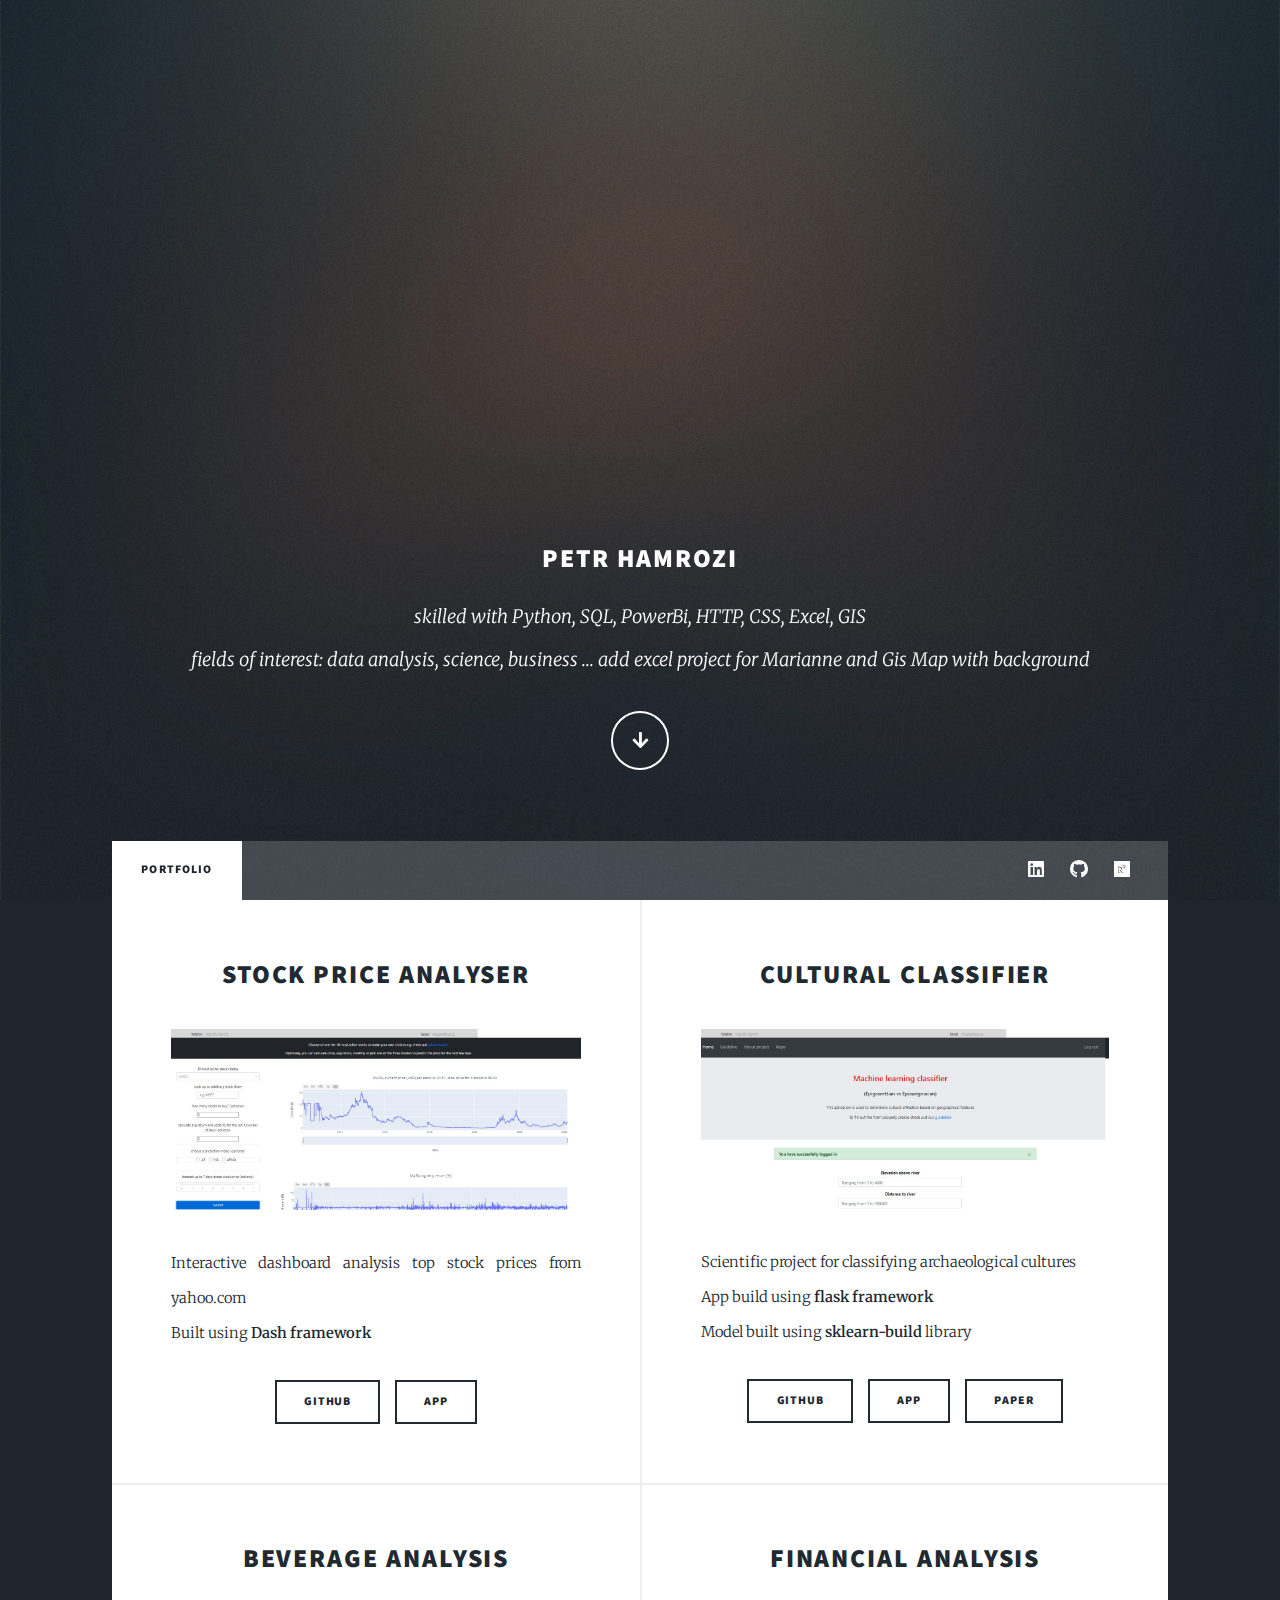
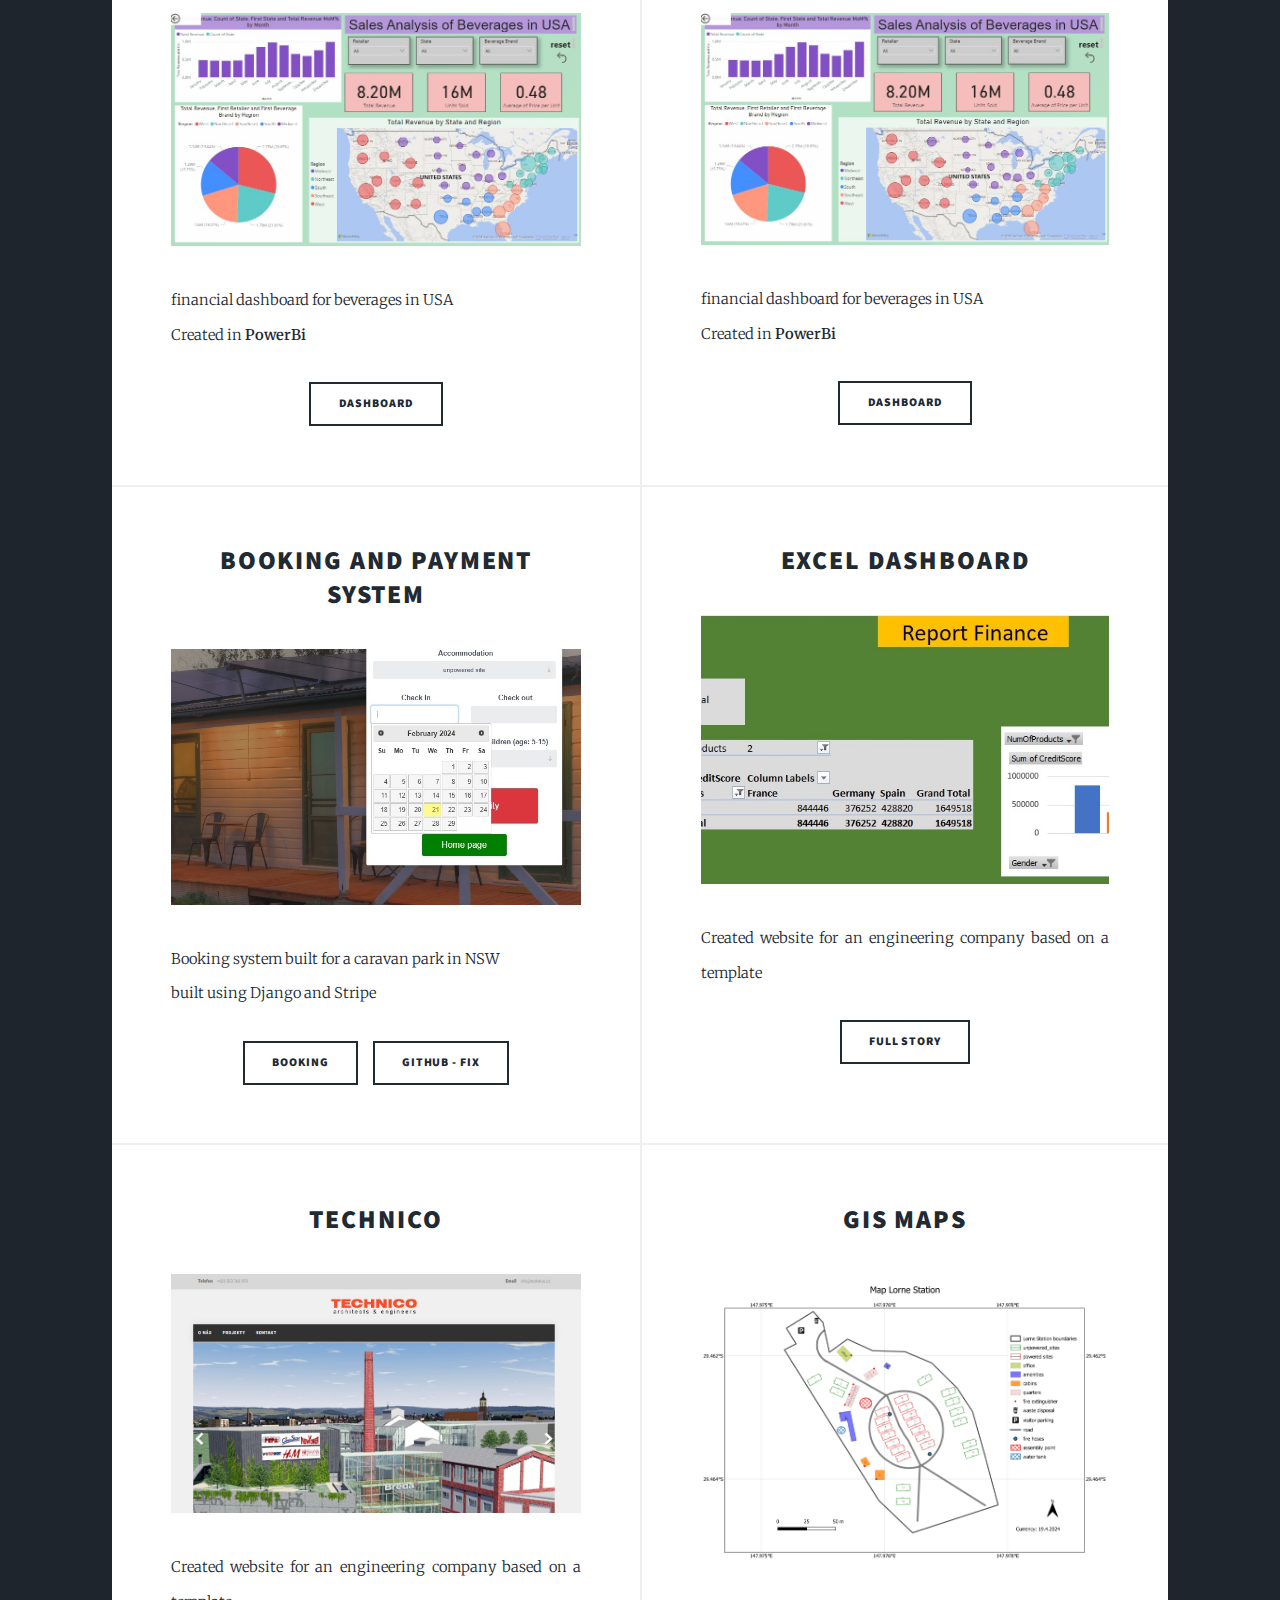
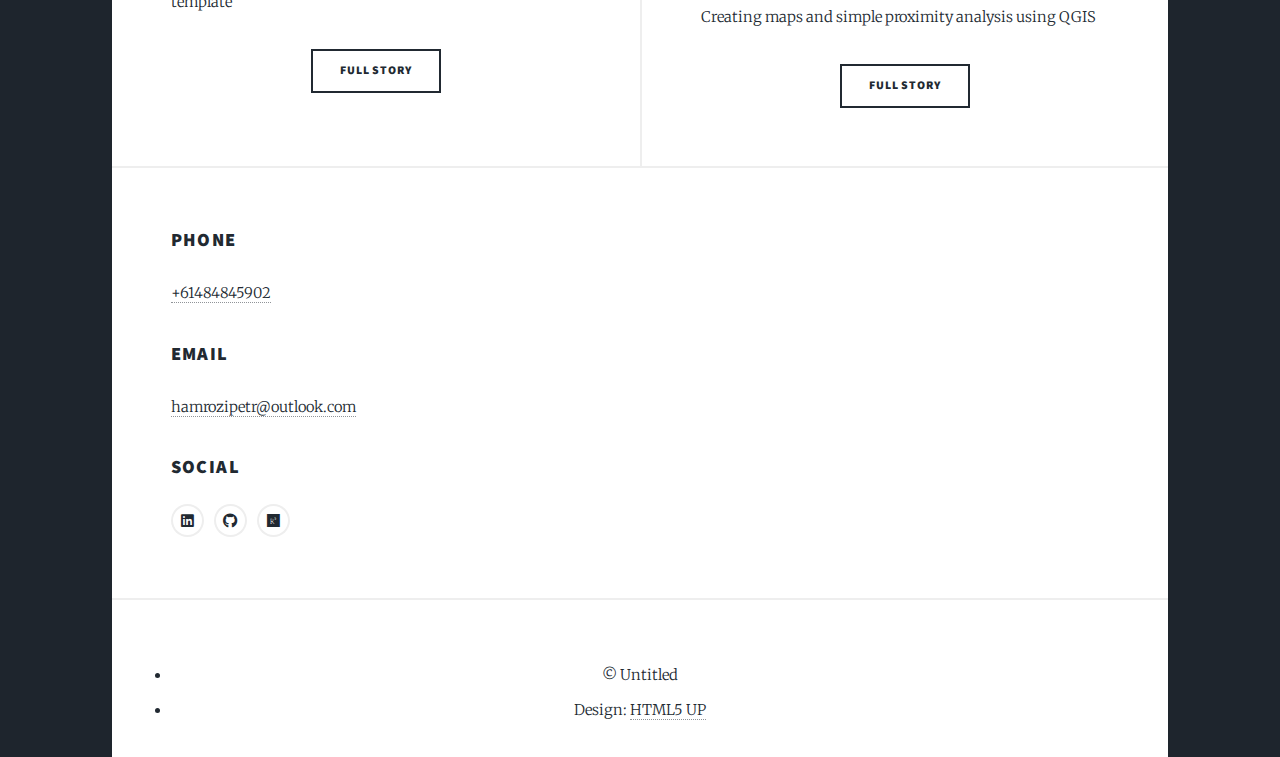
<file: index.html>
<!DOCTYPE HTML>
<!--
	Massively by HTML5 UP
	html5up.net | @ajlkn
	Free for personal and commercial use under the CCA 3.0 license (html5up.net/license)
-->
<html>
	<head>
		<title>Petr Hamrozi</title>
		<meta charset="utf-8" />
		<meta name="viewport" content="width=device-width, initial-scale=1, user-scalable=no" />
		<link rel="stylesheet" href="assets/css/main.css" />
		<noscript><link rel="stylesheet" href="assets/css/noscript.css" /></noscript>
	</head>
	<body class="is-preload">

		<!-- Wrapper -->
			<div id="wrapper" class="fade-in">

				<!-- Intro -->
					<div id="intro">
						<h2>Petr Hamrozi</h2>
						<p>skilled with Python, SQL, PowerBi, HTTP, CSS, Excel, GIS<br />
							fields of interest: data analysis, science, business ... add excel project for Marianne and Gis Map with background<br />
						<ul class="actions">
							<li><a href="#header" class="button icon solid solo fa-arrow-down scrolly">Continue</a></li>
						</ul>
					</div>

				<!-- Header -->
					<header id="header">
						<a href="index.html" class="logo">Portfolio</a>
					</header>

				<!-- Nav -->
					<nav id="nav">
						<ul class="links">
							<li class="active"><a href="index.html">Portfolio</a></li>
						</ul>
						<ul class="icons alt">
							<li><a href="https://www.linkedin.com/in/petr-hamrozi-1a5b57218/" class="icon brands alt fa-linkedin"><span class="label">fa-linkedin</span></a></li>
							<li><a href="https://github.com/hampet1?tab=repositories" class="icon brands alt fa-github"><span class="label">GitHub</span></a></li>
							<li><a href="https://www.researchgate.net/profile/Petr-Hamrozi" class="icon brands alt fa-researchgate"><span class="label">ResearchGate</span></a></li>
						</ul>
					</nav>

				<!-- Main -->
					<div id="main">

						<!-- Featured Post -->
						<!--
							<article class="post featured">
								<header class="major">
							
									<h2>Petr Hamrozi</h2>
									<p>skilled with Python, SQL, PowerBi, HTTP, CSS, Excel, Dashboards<br />
									fields of interest: data analysis, science, business<br />
									</p>
								</header>
								<a href="#" class="image main"><img src="images/picture_1.webp" alt="" /></a>
								<ul class="actions special">
									<li><a href="#" class="button large">Full Story</a></li>
								</ul>
							</article>
						-->
						<!-- Posts -->
							<section class="posts">
								<article>
									<header>
										<h2><a href="#">Stock price analyser</h2>
									</header>
									<a href="https://stock-price-analyzer.herokuapp.com/" class="image fit"><img src="images/stock_prices.jpg" alt="" /></a>
									<p>Interactive dashboard analysis top stock prices from yahoo.com </br>
										Built using <strong>Dash framework</strong></p>

									<ul class="actions special">
										<li><a href="https://github.com/hampet1/dash_app_stock_analyzing" class="button">Github</a></li>
										<li><a href="https://stock-price-analyzer.herokuapp.com/" class="button">App</a></li>
									</ul>
								</article>
								<article>
									<header>
										
										<h2><a href="https://cultural-classifier.herokuapp.com/">Cultural classifier</h2>
									</header>
									<a href="https://cultural-classifier.herokuapp.com/" class="image fit"><img src="images/arch_.jpg" alt="" /></a>
									<p>Scientific project for classifying archaeological cultures</br>
									App build using <strong>flask framework</strong></br>
									Model built using <strong>sklearn-build</strong> library</p>
									<ul class="actions special">
										<li><a href="https://github.com/hampet1/arch_data_analysis_and_model_for_cultural_classifier" class="button">Github</a></li>
										<li><a href="https://cultural-classifier.herokuapp.com/" class="button">App</a></li>
										<li><a href="https://www.sciencedirect.com/science/article/abs/pii/S1040618220303657" class="button">Paper</a></li>
									</ul>
								</article>
								<article>
									<header>
										<h2><a href="beverages.html">beverage analysis</h2>
									</header>
									<a href="beverages.html" class="image fit"><img src="images/beverages_analysis.jpg" alt="" /></a>
									<p>financial dashboard for beverages in USA</br>
									Created in <strong>PowerBi</strong></p>
									<ul class="actions special">
										<li><a href="beverages.html" class="button">Dashboard</a></li>
									</ul>
								</article>
								<article>
									<header>
										<h2><a href="tableau_dashboard.html">Financial analysis</h2>
									</header>
									<a href="tableau_dashboard.html" class="image fit"><img src="images/beverages_analysis.jpg" alt="" /></a>
									<p>financial dashboard for beverages in USA</br>
									Created in <strong>PowerBi</strong></p>
									<ul class="actions special">
										<li><a href="tableau_dashboard.html" class="button">Dashboard</a></li>
									</ul>
								</article>
								<article>
									<header>
										<h2><a href="https://lorne-station-booking.herokuapp.com/">Booking and payment system</a></h2>
									</header>
									<a href="https://lorne-station-booking.herokuapp.com/" class="image fit"><img src="images/lorne_bookings.jpg" alt="" /></a>
									<p>Booking system built for a caravan park in NSW</br>
										built using Django and Stripe </p>
									<ul class="actions special">
										<li><a href="https://lorne-station-booking.herokuapp.com/" class="button">Booking</a></li>
										<li><a href="https://lorne-station-booking.herokuapp.com/" class="button">GitHub - fix</a></li>
									</ul>
								</article>
								<article>
									<header>
										<h2><a href="excel_dashboard.html">Excel dashboard</h2>
									</header>
									<a href="excel_dashboard.html" class="image fit"><img src="images/excel_dashboard.jpg" alt="" /></a>
									<p>Created website for an engineering company based on a template</p>
									<ul class="actions special">
										<li><a href="excel_dashboard.html" class="button">Full Story</a></li>
									</ul>
								</article>
								
								<article>
									<header>
										<h2><a href="https://www.technico.cz/">Technico</h2>
									</header>
									<a href="https://www.technico.cz/" class="image fit"><img src="images/technico.jpg" alt="" /></a>
									<p>Created website for an engineering company based on a template</p>
									<ul class="actions special">
										<li><a href="https://www.technico.cz/" class="button">Full Story</a></li>
									</ul>
								</article>

								<article>
									<header>
										<h2><a href="images/map_qgis.png">GIS maps</h2>
									</header>
									<a href="images/map_qgis.png" class="image fit"><img src="images/map_qgis.png" alt="" /></a>
									<p>Creating maps and simple proximity analysis using QGIS</p>
									<ul class="actions special">
										<li><a href="images/map_qgis.png" class="button">Full Story</a></li>
									</ul>
								</article>

							</section>

						<!-- Footer -->
						<!--
							<footer>
								<div class="pagination">
									//<a href="#" class="previous">Prev
									<a href="#" class="page active">1</a>
									<a href="#" class="page">2</a>
									<a href="#" class="page">3</a>
									<span class="extra">&hellip;</span>
									<a href="#" class="page">8</a>
									<a href="#" class="page">9</a>
									<a href="#" class="page">10</a>
									<a href="#" class="next">Next</a>
								</div>
							</footer>

					</div>
				-->
				<!-- Footer -->
				<!--
					<footer id="footer">
						<section>
							<form method="post" action="#">
								<div class="fields">
									<div class="field">
										<label for="name">Name</label>
										<input type="text" name="name" id="name" />
									</div>
									<div class="field">
										<label for="email">Email</label>
										<input type="text" name="email" id="email" />
									</div>
									<div class="field">
										<label for="message">Message</label>
										<textarea name="message" id="message" rows="3"></textarea>
									</div>
								</div>
								<ul class="actions">
									<li><input type="submit" value="Send Message" /></li>
								</ul>
							</form>
						</section>
						-->
							
						<section class="contact-container">
							<section class="contact-section">
								<h3>Phone</h3>
								<p><a href="tel:+61484845902">+61484845902</a></p>
							</section>
							<section class="contact-section">
								<h3>Email</h3>
								<p><a href="mailto:hamrozipetr@outlook.com">hamrozipetr@outlook.com</a></p>
							</section>
							<section class="contact-section">
								<h3>Social</h3>
								<ul class="icons alt">
									<li><a href="https://www.linkedin.com/in/petr-hamrozi-1a5b57218/" class="icon brands alt fa-linkedin"><span class="label">LinkedIn</span></a></li>
									<li><a href="https://github.com/hampet1?tab=repositories" class="icon brands alt fa-github"><span class="label">GitHub</span></a></li>
									<li><a href="https://www.researchgate.net/profile/Petr-Hamrozi" class="icon brands alt fa-researchgate"><span class="label">ResearchGate</span></a></li>
								</ul>
								
							</section>
							
						</section>
						
					</footer>
						
				<!-- Copyright -->
				<div style="text-align:center;">
					<li>&copy; Untitled</li><li>Design: <a href="https://html5up.net">HTML5 UP</a></li>
				</div>
		
		</div>


		<!-- Scripts -->
			<script src="assets/js/jquery.min.js"></script>
			<script src="assets/js/jquery.scrollex.min.js"></script>
			<script src="assets/js/jquery.scrolly.min.js"></script>
			<script src="assets/js/browser.min.js"></script>
			<script src="assets/js/breakpoints.min.js"></script>
			<script src="assets/js/util.js"></script>
			<script src="assets/js/main.js"></script>

	</body>
</html>
</file>
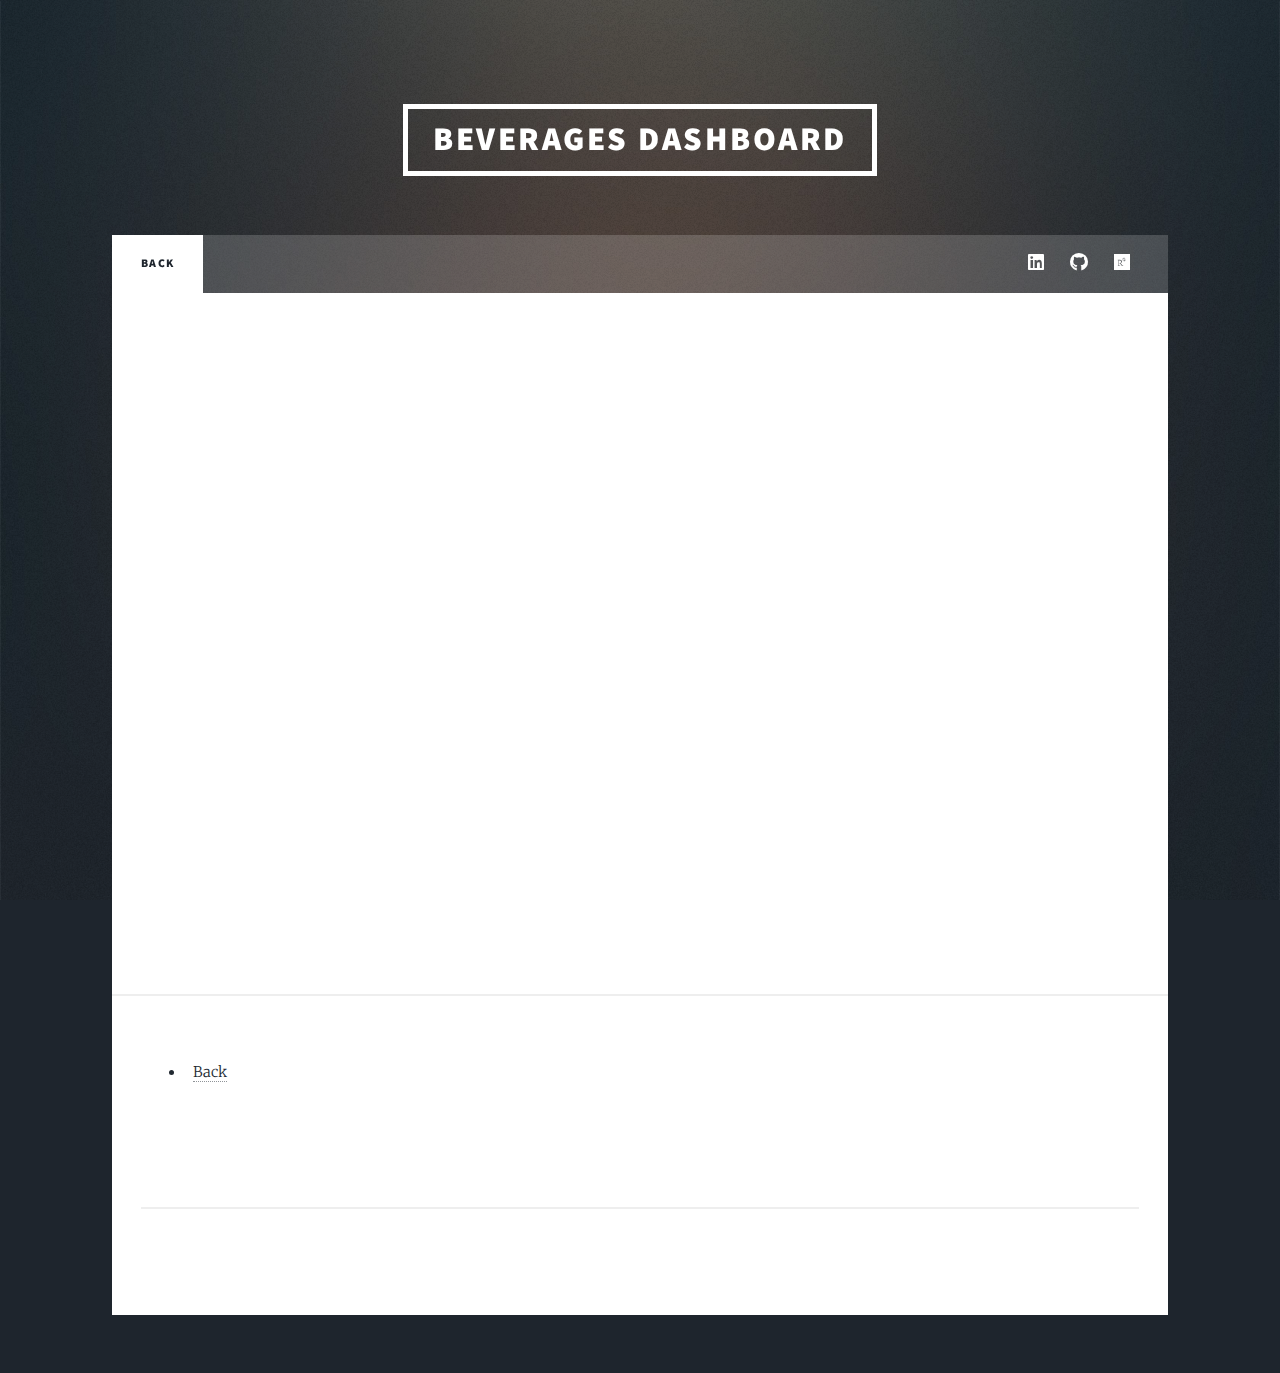
<file: beverages.html>
<!DOCTYPE HTML>
<!--
	Massively by HTML5 UP
	html5up.net | @ajlkn
	Free for personal and commercial use under the CCA 3.0 license (html5up.net/license)
-->
<html>
	<head>
		<title>Petr Hamrozi</title>
		<meta charset="utf-8" />
		<meta name="viewport" content="width=device-width, initial-scale=1, user-scalable=no" />
		<link rel="stylesheet" href="assets/css/main.css" />
		<noscript><link rel="stylesheet" href="assets/css/noscript.css" /></noscript>
	</head>
	<body class="is-preload">

		<!-- Wrapper -->
			<div id="wrapper" class="fade-in">

				

				<!-- Header -->
					<header id="header">
						<a href="index.html" class="logo">Beverages dashboard</a>
					</header>

				<!-- Nav -->
					<nav id="nav">
						<ul class="links">
							<li class="active"><a href="index.html">Back </a></li>
						</ul>
						<ul class="icons alt">
							<li><a href="https://www.linkedin.com/in/petr-hamrozi-1a5b57218/" class="icon brands alt fa-linkedin"><span class="label">fa-linkedin</span></a></li>
							<li><a href="https://github.com/hampet1?tab=repositories" class="icon brands alt fa-github"><span class="label">GitHub</span></a></li>
							<li><a href="https://www.researchgate.net/profile/Petr-Hamrozi" class="icon brands alt fa-researchgate"><span class="label">ResearchGate</span></a></li>
						</ul>
					</nav>

				<!-- Main -->
					<div id="main">

						<!-- Featured Post -->
							<article>
								<iframe title="sales_analysis" width="1000" height="600" src="https://app.powerbi.com/reportEmbed?reportId=581bcc3e-3637-498d-b561-ef9313b71769&autoAuth=true&ctid=d02378ec-1688-46d5-8540-1c28b5f470f6" frameborder="0" allowFullScreen="true"></iframe>
								</article>
							</section>

						<!-- Footer -->
						<!--
							<footer>
								<div class="pagination">
									//<a href="#" class="previous">Prev
									<a href="#" class="page active">1</a>
									<a href="#" class="page">2</a>
									<a href="#" class="page">3</a>
									<span class="extra">&hellip;</span>
									<a href="#" class="page">8</a>
									<a href="#" class="page">9</a>
									<a href="#" class="page">10</a>
									<a href="#" class="next">Next</a>
								</div>
							</footer>

					</div>
				-->
				<!-- Footer -->
				<!--
					<footer id="footer">
						<section>
							<form method="post" action="#">
								<div class="fields">
									<div class="field">
										<label for="name">Name</label>
										<input type="text" name="name" id="name" />
									</div>
									<div class="field">
										<label for="email">Email</label>
										<input type="text" name="email" id="email" />
									</div>
									<div class="field">
										<label for="message">Message</label>
										<textarea name="message" id="message" rows="3"></textarea>
									</div>
								</div>
								<ul class="actions">
									<li><input type="submit" value="Send Message" /></li>
								</ul>
							</form>
						</section>
						-->
							
						
							<nav>
								<ul class="links">
							<li class="active"><a href="index.html">Back </a></li>
						</ul>
                            </nav>
							
						</section>
					</footer>
						
				<!-- Copyright -->
					<div id="copyright">
						<ul><li>&copy; Untitled</li><li>Design: <a href="https://html5up.net">HTML5 UP</a></li></ul>
					</div>

			</div>

		<!-- Scripts -->
			<script src="assets/js/jquery.min.js"></script>
			<script src="assets/js/jquery.scrollex.min.js"></script>
			<script src="assets/js/jquery.scrolly.min.js"></script>
			<script src="assets/js/browser.min.js"></script>
			<script src="assets/js/breakpoints.min.js"></script>
			<script src="assets/js/util.js"></script>
			<script src="assets/js/main.js"></script>

	</body>
</html>
</file>
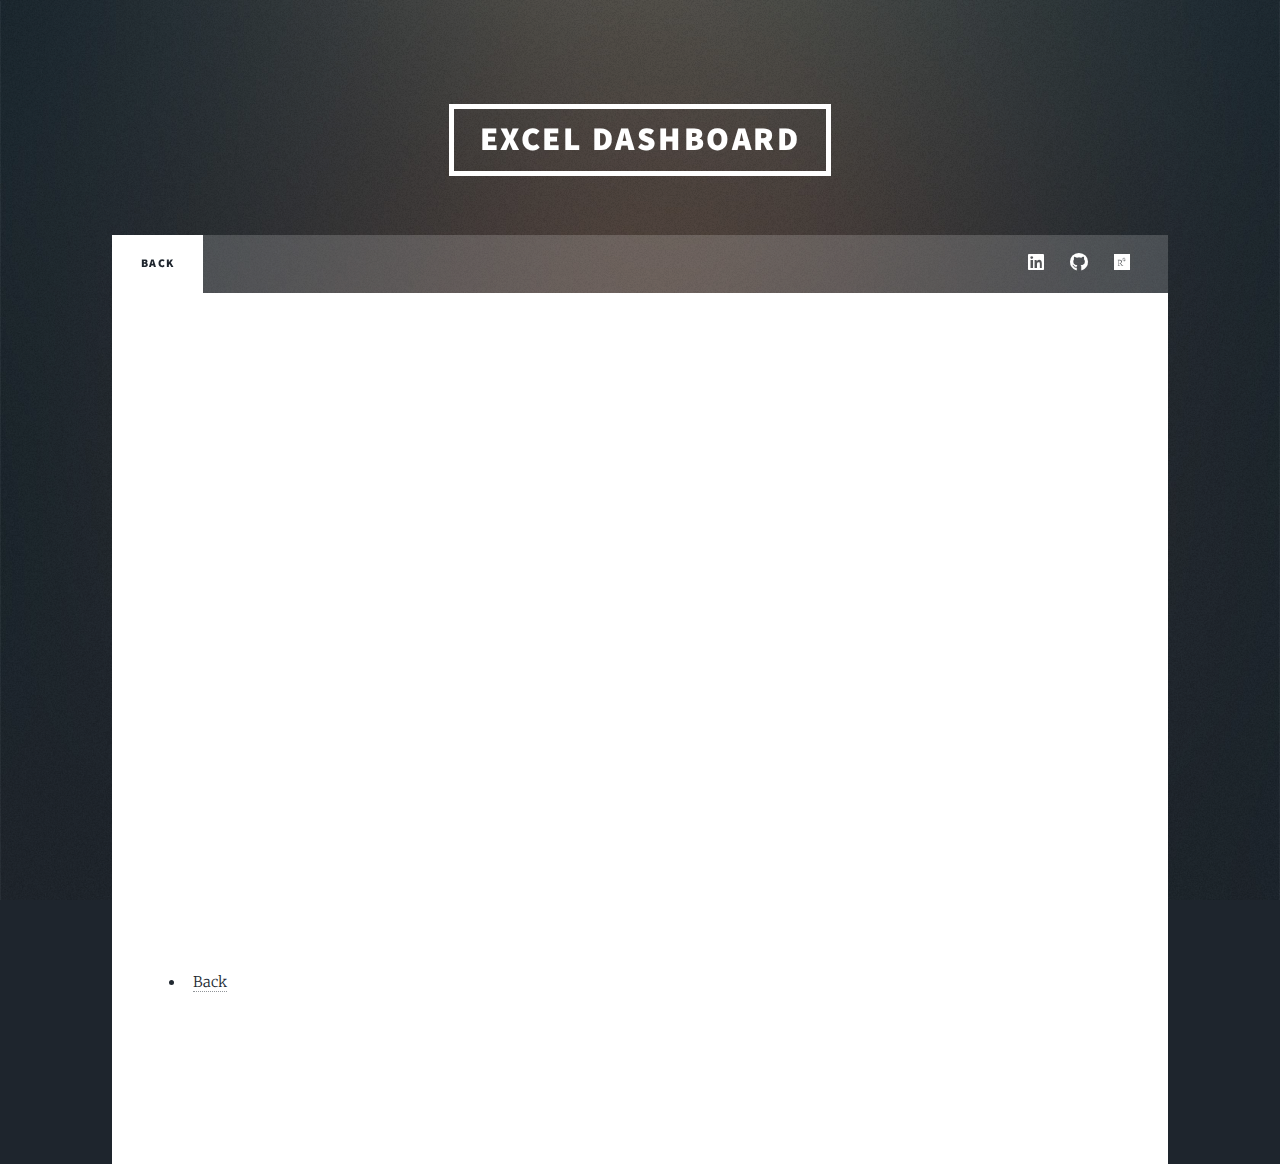
<file: excel_dashboard.html>
<!DOCTYPE HTML>
<!--
	Massively by HTML5 UP
	html5up.net | @ajlkn
	Free for personal and commercial use under the CCA 3.0 license (html5up.net/license)
-->
<html>
	<head>
		<title>Petr Hamrozi</title>
		<meta charset="utf-8" />
		<meta name="viewport" content="width=device-width, initial-scale=1, user-scalable=no" />
		<link rel="stylesheet" href="assets/css/main.css" />
		<noscript><link rel="stylesheet" href="assets/css/noscript.css" /></noscript>
	</head>
	<body class="is-preload">

		<!-- Wrapper -->
			<div id="wrapper" class="fade-in">

				

				<!-- Header -->
					<header id="header">
						<a href="index.html" class="logo">Excel dashboard</a>
					</header>

				<!-- Nav -->
					<nav id="nav">
						<ul class="links">
							<li class="active"><a href="index.html">Back </a></li>
						</ul>
						<ul class="icons alt">
							<li><a href="https://www.linkedin.com/in/petr-hamrozi-1a5b57218/" class="icon brands alt fa-linkedin"><span class="label">fa-linkedin</span></a></li>
							<li><a href="https://github.com/hampet1?tab=repositories" class="icon brands alt fa-github"><span class="label">GitHub</span></a></li>
							<li><a href="https://www.researchgate.net/profile/Petr-Hamrozi" class="icon brands alt fa-researchgate"><span class="label">ResearchGate</span></a></li>
						</ul>
					</nav>

				<!-- Main -->
					<div id="main">

						<!-- Featured Post -->
							<article>
			<!-- Featured Post -->
							<article>
                                
                                <iframe width="900" height="600" frameborder="0" scrolling="YES" src="https://onedrive.live.com/embed?resid=DC2239601282D835%21810&authkey=%21AOimHb5qFmPQQx8&em=2&Item='report'!C4%3AK19&wdHideGridlines=True&wdDownloadButton=True&wdInConfigurator=True&wdInConfigurator=True"></iframe>	
                            						</section>

						<!-- Footer -->
						<!--
							<footer>
								<div class="pagination">
									//<a href="#" class="previous">Prev
									<a href="#" class="page active">1</a>
									<a href="#" class="page">2</a>
									<a href="#" class="page">3</a>
									<span class="extra">&hellip;</span>
									<a href="#" class="page">8</a>
									<a href="#" class="page">9</a>
									<a href="#" class="page">10</a>
									<a href="#" class="next">Next</a>
								</div>
							</footer>

					</div>
				-->
				<!-- Footer -->
				<!--
					<footer id="footer">
						<section>
							<form method="post" action="#">
								<div class="fields">
									<div class="field">
										<label for="name">Name</label>
										<input type="text" name="name" id="name" />
									</div>
									<div class="field">
										<label for="email">Email</label>
										<input type="text" name="email" id="email" />
									</div>
									<div class="field">
										<label for="message">Message</label>
										<textarea name="message" id="message" rows="3"></textarea>
									</div>
								</div>
								<ul class="actions">
									<li><input type="submit" value="Send Message" /></li>
								</ul>
							</form>
						</section>
						-->
                        </article>
						
							<nav>
								<ul class="links">
							<li class="active"><a href="index.html">Back </a></li>
						</ul>
                            </nav>
							
						</section>
					</footer>
						
				<!-- Copyright -->
					<div id="copyright">
						<ul><li>&copy; Untitled</li><li>Design: <a href="https://html5up.net">HTML5 UP</a></li></ul>
					</div>

			</div>

		<!-- Scripts -->
			<script src="assets/js/jquery.min.js"></script>
			<script src="assets/js/jquery.scrollex.min.js"></script>
			<script src="assets/js/jquery.scrolly.min.js"></script>
			<script src="assets/js/browser.min.js"></script>
			<script src="assets/js/breakpoints.min.js"></script>
			<script src="assets/js/util.js"></script>
			<script src="assets/js/main.js"></script>

	</body>
</html>							</section>
</file>
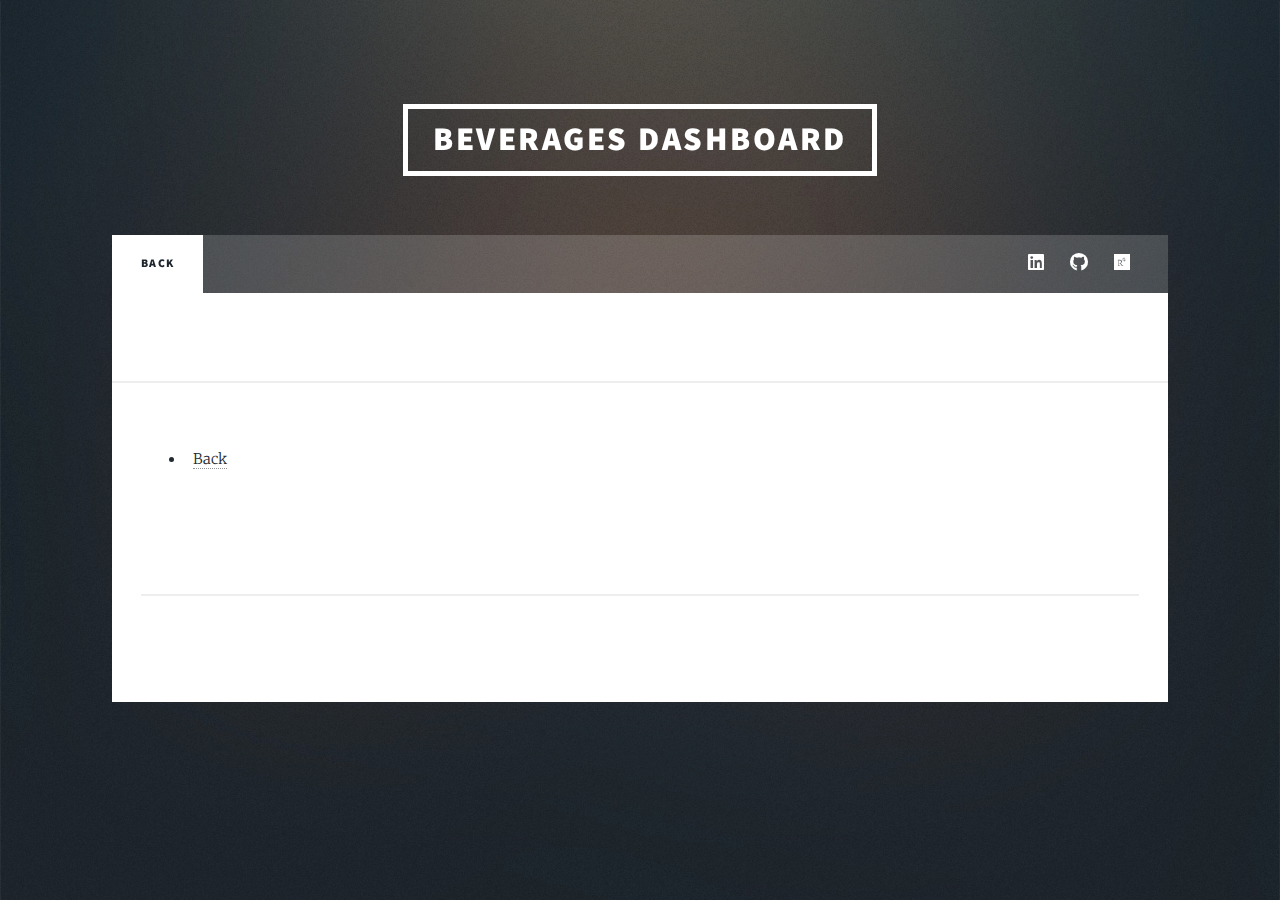
<file: tableau_dashboard.html>
<!DOCTYPE HTML>
<!--
	Massively by HTML5 UP
	html5up.net | @ajlkn
	Free for personal and commercial use under the CCA 3.0 license (html5up.net/license)
-->
<html>
	<head>
		<title>Petr Hamrozi</title>
		<meta charset="utf-8" />
		<meta name="viewport" content="width=device-width, initial-scale=1, user-scalable=no" />
		<link rel="stylesheet" href="assets/css/main.css" />
		<noscript><link rel="stylesheet" href="assets/css/noscript.css" /></noscript>
	</head>
	<body class="is-preload">

		<!-- Wrapper -->
			<div id="wrapper" class="fade-in">

				

				<!-- Header -->
					<header id="header">
						<a href="index.html" class="logo">Beverages dashboard</a>
					</header>

				<!-- Nav -->
					<nav id="nav">
						<ul class="links">
							<li class="active"><a href="index.html">Back </a></li>
						</ul>
						<ul class="icons alt">
							<li><a href="https://www.linkedin.com/in/petr-hamrozi-1a5b57218/" class="icon brands alt fa-linkedin"><span class="label">fa-linkedin</span></a></li>
							<li><a href="https://github.com/hampet1?tab=repositories" class="icon brands alt fa-github"><span class="label">GitHub</span></a></li>
							<li><a href="https://www.researchgate.net/profile/Petr-Hamrozi" class="icon brands alt fa-researchgate"><span class="label">ResearchGate</span></a></li>
						</ul>
					</nav>

				<!-- Main -->
					<div id="main">

						<!-- Featured Post -->
							<article>
                                <div class='tableauPlaceholder' id='viz1708494939227' style='position: relative'><noscript><a href='#'><img alt='final_dashboard ' src='https:&#47;&#47;public.tableau.com&#47;static&#47;images&#47;ai&#47;airbnb_Sydney&#47;final_dashboard&#47;1_rss.png' style='border: none' /></a></noscript><object class='tableauViz'  style='display:none;'><param name='host_url' value='https%3A%2F%2Fpublic.tableau.com%2F' /> <param name='embed_code_version' value='3' /> <param name='site_root' value='' /><param name='name' value='airbnb_Sydney&#47;final_dashboard' /><param name='tabs' value='no' /><param name='toolbar' value='yes' /><param name='static_image' value='https:&#47;&#47;public.tableau.com&#47;static&#47;images&#47;ai&#47;airbnb_Sydney&#47;final_dashboard&#47;1.png' /> <param name='animate_transition' value='yes' /><param name='display_static_image' value='yes' /><param name='display_spinner' value='yes' /><param name='display_overlay' value='yes' /><param name='display_count' value='yes' /><param name='language' value='en-US' /></object></div>                <script type='text/javascript'>                    var divElement = document.getElementById('viz1708494939227');                    var vizElement = divElement.getElementsByTagName('object')[0];                    if ( divElement.offsetWidth > 800 ) { vizElement.style.width='1000px';vizElement.style.minHeight='827px';vizElement.style.maxHeight='887px';vizElement.style.height=(divElement.offsetWidth*0.75)+'px';} else if ( divElement.offsetWidth > 500 ) { vizElement.style.width='1000px';vizElement.style.minHeight='827px';vizElement.style.maxHeight='887px';vizElement.style.height=(divElement.offsetWidth*0.75)+'px';} else { vizElement.style.width='100%';vizElement.style.height='1327px';}                     var scriptElement = document.createElement('script');                    scriptElement.src = 'https://public.tableau.com/javascripts/api/viz_v1.js';                    vizElement.parentNode.insertBefore(scriptElement, vizElement);                </script>
								</article>
							</section>

						<!-- Footer -->
						<!--
							<footer>
								<div class="pagination">
									//<a href="#" class="previous">Prev
									<a href="#" class="page active">1</a>
									<a href="#" class="page">2</a>
									<a href="#" class="page">3</a>
									<span class="extra">&hellip;</span>
									<a href="#" class="page">8</a>
									<a href="#" class="page">9</a>
									<a href="#" class="page">10</a>
									<a href="#" class="next">Next</a>
								</div>
							</footer>

					</div>
				-->
				<!-- Footer -->
				<!--
					<footer id="footer">
						<section>
							<form method="post" action="#">
								<div class="fields">
									<div class="field">
										<label for="name">Name</label>
										<input type="text" name="name" id="name" />
									</div>
									<div class="field">
										<label for="email">Email</label>
										<input type="text" name="email" id="email" />
									</div>
									<div class="field">
										<label for="message">Message</label>
										<textarea name="message" id="message" rows="3"></textarea>
									</div>
								</div>
								<ul class="actions">
									<li><input type="submit" value="Send Message" /></li>
								</ul>
							</form>
						</section>
						-->
							
						
							<nav>
								<ul class="links">
							<li class="active"><a href="index.html">Back </a></li>
						</ul>
                            </nav>
							
						</section>
					</footer>
						
				<!-- Copyright -->
					<div id="copyright">
						<ul><li>&copy; Untitled</li><li>Design: <a href="https://html5up.net">HTML5 UP</a></li></ul>
					</div>

			</div>

		<!-- Scripts -->
			<script src="assets/js/jquery.min.js"></script>
			<script src="assets/js/jquery.scrollex.min.js"></script>
			<script src="assets/js/jquery.scrolly.min.js"></script>
			<script src="assets/js/browser.min.js"></script>
			<script src="assets/js/breakpoints.min.js"></script>
			<script src="assets/js/util.js"></script>
			<script src="assets/js/main.js"></script>

	</body>
</html>
</file>
<file: assets/css/main.css>
@import url(fontawesome-all.min.css);
@import url("https://fonts.googleapis.com/css?family=Merriweather:300,700,300italic,700italic|Source+Sans+Pro:900");

/*
	Massively by HTML5 UP
	html5up.net | @ajlkn
	Free for personal and commercial use under the CCA 3.0 license (html5up.net/license)
*/

html, body, div, span, applet, object,
iframe, h1, h2, h3, h4, h5, h6, p, blockquote,
pre, a, abbr, acronym, address, big, cite,
code, del, dfn, em, img, ins, kbd, q, s, samp,
small, strike, strong, sub, sup, tt, var, b,
u, i, center, dl, dt, dd, ol, ul, li, fieldset,
form, label, legend, table, caption, tbody,
tfoot, thead, tr, th, td, article, aside,
canvas, details, embed, figure, figcaption,
footer, header, hgroup, menu, nav, output, ruby,
section, summary, time, mark, audio, video {
	margin: 0;
	padding: 0;
	border: 0;
	font-size: 100%;
	font: inherit;
	vertical-align: baseline;}

article, aside, details, figcaption, figure,
footer, header, hgroup, menu, nav, section {
	display: block;}

body {
	line-height: 1;
}

ol, ul {
	list-style: none;
}

blockquote, q {
	quotes: none;
}

	blockquote:before, blockquote:after, q:before, q:after {
		content: '';
		content: none;
	}

table {
	border-collapse: collapse;
	border-spacing: 0;
}

body {
	-webkit-text-size-adjust: none;
}

mark {
	background-color: transparent;
	color: inherit;
}

input::-moz-focus-inner {
	border: 0;
	padding: 0;
}

input, select, textarea {
	-moz-appearance: none;
	-webkit-appearance: none;
	-ms-appearance: none;
	appearance: none;
}

/* Basic */

	@-ms-viewport {
		width: device-width;
	}

	body {
		-ms-overflow-style: scrollbar;
	}

	@media screen and (max-width: 480px) {

		html, body {
			min-width: 320px;
		}

	}
	
	html {
		box-sizing: border-box;
	}

	*, *:before, *:after {
		box-sizing: inherit;
	}

	body {
		background-color: #1e252d;
	}

		body.is-preload *, body.is-preload *:before, body.is-preload *:after {
			-moz-animation: none !important;
			-webkit-animation: none !important;
			-ms-animation: none !important;
			animation: none !important;
			-moz-transition: none !important;
			-webkit-transition: none !important;
			-ms-transition: none !important;
			transition: none !important;
		}

/* Type */

	html {
		font-size: 16pt;
	}

		@media screen and (max-width: 1680px) {

			html {
				font-size: 12pt;
			}

		}

		@media screen and (max-width: 1280px) {

			html {
				font-size: 11pt;
			}

		}

		@media screen and (max-width: 360px) {

			html {
				font-size: 10pt;
			}

		}

	body {
		color: #212931;
	}

	body, input, select, textarea {
		font-family: "Merriweather", Georgia, serif;
		font-weight: 300;
		font-size: 1rem;
		line-height: 2.375;
	}

	a {
		-moz-transition: color 0.2s ease-in-out, background-color 0.2s ease-in-out, border-color 0.2s ease-in-out, box-shadow 0.2s ease-in-out;
		-webkit-transition: color 0.2s ease-in-out, background-color 0.2s ease-in-out, border-color 0.2s ease-in-out, box-shadow 0.2s ease-in-out;
		-ms-transition: color 0.2s ease-in-out, background-color 0.2s ease-in-out, border-color 0.2s ease-in-out, box-shadow 0.2s ease-in-out;
		transition: color 0.2s ease-in-out, background-color 0.2s ease-in-out, border-color 0.2s ease-in-out, box-shadow 0.2s ease-in-out;
		border-bottom: dotted 1px;
		text-decoration: none;
	}

		a:hover {
			border-bottom-color: transparent;
		}

	strong, b {
		font-weight: 600;
	}

	em, i {
		font-style: italic;
	}

	p {
		text-align: justify;
		margin: 0 0 2rem 0;
	}

	h1, h2, h3, h4, h5, h6 {
		font-family: "Source Sans Pro", Helvetica, sans-serif;
		font-weight: 900;
		line-height: 1.5;
		letter-spacing: 0.075em;
		text-transform: uppercase;
		margin: 0 0 1rem 0;
	}

		h1 a, h2 a, h3 a, h4 a, h5 a, h6 a {
			border-bottom: 0;
			color: inherit;
			text-decoration: none;
		}

	h1 {
		font-size: 4rem;
		line-height: 1.1;
		margin: 0 0 2rem 0;
	}

	h2 {
		font-size: 1.75rem;
		line-height: 1.3;
		margin: 0 0 1.5rem 0;
	}

	h3 {
		font-size: 1.25rem;
		margin: 0 0 1.5rem 0;
	}

	h4 {
		font-size: 1rem;
	}

	h5 {
		font-size: 0.9rem;
	}

	h6 {
		font-size: 0.8rem;
	}

	sub {
		font-size: 0.8rem;
		position: relative;
		top: 0.5rem;
	}

	sup {
		font-size: 0.8rem;
		position: relative;
		top: -0.5rem;
	}

	blockquote {
		border-left: solid 4px;
		font-style: italic;
		margin: 0 0 2rem 0;
		padding: 0.5rem 0 0.5rem 2rem;
	}

	code {
		border: solid 2px;
		font-family: "Courier New", monospace;
		font-size: 0.9rem;
		margin: 0 0.25rem;
		padding: 0.25rem 0.65rem;
	}

	pre {
		-webkit-overflow-scrolling: touch;
		font-family: "Courier New", monospace;
		font-size: 0.9rem;
		margin: 0 0 2rem 0;
	}

		pre code {
			display: block;
			line-height: 1.75;
			padding: 1rem 1.5rem;
			overflow-x: auto;
		}

	hr {
		border: 0;
		border-bottom: solid 2px;
		margin: 3rem 0;
	}

		hr.major {
			margin: 5rem 0;
		}

	.align-left {
		text-align: left;
	}

	.align-center {
		text-align: center;
	}

	.align-right {
		text-align: right;
	}

	input, select, textarea {
		color: #212931;
	}

	a {
		color: #212931;
		border-bottom-color: rgba(33, 41, 49, 0.5);
	}

		a:hover {
			border-bottom-color: transparent;
			color: #18bfef !important;
		}

	strong, b {
		color: #212931;
	}

	h1, h2, h3, h4, h5, h6 {
		color: #212931;
	}

	blockquote {
		border-left-color: #eeeeee;
	}

	code {
		background: rgba(220, 220, 220, 0.25);
		border-color: #eeeeee;
	}

	hr {
		border-bottom-color: #eeeeee;
	}

/* Row */

	.row {
		display: flex;
		flex-wrap: wrap;
		box-sizing: border-box;
		align-items: stretch;
	}

		.row > * {
			box-sizing: border-box;
		}

		.row.gtr-uniform > * > :last-child {
			margin-bottom: 0;
		}

		.row.aln-left {
			justify-content: flex-start;
		}

		.row.aln-center {
			justify-content: center;
		}

		.row.aln-right {
			justify-content: flex-end;
		}

		.row.aln-top {
			align-items: flex-start;
		}

		.row.aln-middle {
			align-items: center;
		}

		.row.aln-bottom {
			align-items: flex-end;
		}

		.row > .imp {
			order: -1;
		}

		.row > .col-1 {
			width: 8.33333%;
		}

		.row > .off-1 {
			margin-left: 8.33333%;
		}

		.row > .col-2 {
			width: 16.66667%;
		}

		.row > .off-2 {
			margin-left: 16.66667%;
		}

		.row > .col-3 {
			width: 25%;
		}

		.row > .off-3 {
			margin-left: 25%;
		}

		.row > .col-4 {
			width: 33.33333%;
		}

		.row > .off-4 {
			margin-left: 33.33333%;
		}

		.row > .col-5 {
			width: 41.66667%;
		}

		.row > .off-5 {
			margin-left: 41.66667%;
		}

		.row > .col-6 {
			width: 50%;
		}

		.row > .off-6 {
			margin-left: 50%;
		}

		.row > .col-7 {
			width: 58.33333%;
		}

		.row > .off-7 {
			margin-left: 58.33333%;
		}

		.row > .col-8 {
			width: 66.66667%;
		}

		.row > .off-8 {
			margin-left: 66.66667%;
		}

		.row > .col-9 {
			width: 75%;
		}

		.row > .off-9 {
			margin-left: 75%;
		}

		.row > .col-10 {
			width: 83.33333%;
		}

		.row > .off-10 {
			margin-left: 83.33333%;
		}

		.row > .col-11 {
			width: 91.66667%;
		}

		.row > .off-11 {
			margin-left: 91.66667%;
		}

		.row > .col-12 {
			width: 100%;
		}

		.row > .off-12 {
			margin-left: 100%;
		}

		.row.gtr-0 {
			margin-top: 0;
			margin-left: 0rem;
		}

			.row.gtr-0 > * {
				padding: 0 0 0 0rem;
			}

			.row.gtr-0.gtr-uniform {
				margin-top: 0rem;
			}

				.row.gtr-0.gtr-uniform > * {
					padding-top: 0rem;
				}

		.row.gtr-25 {
			margin-top: 0;
			margin-left: -0.375rem;
		}

			.row.gtr-25 > * {
				padding: 0 0 0 0.375rem;
			}

			.row.gtr-25.gtr-uniform {
				margin-top: -0.375rem;
			}

				.row.gtr-25.gtr-uniform > * {
					padding-top: 0.375rem;
				}

		.row.gtr-50 {
			margin-top: 0;
			margin-left: -0.75rem;
		}

			.row.gtr-50 > * {
				padding: 0 0 0 0.75rem;
			}

			.row.gtr-50.gtr-uniform {
				margin-top: -0.75rem;
			}

				.row.gtr-50.gtr-uniform > * {
					padding-top: 0.75rem;
				}

		.row {
			margin-top: 0;
			margin-left: -1.5rem;
		}

			.row > * {
				padding: 0 0 0 1.5rem;
			}

			.row.gtr-uniform {
				margin-top: -1.5rem;
			}

				.row.gtr-uniform > * {
					padding-top: 1.5rem;
				}

		.row.gtr-150 {
			margin-top: 0;
			margin-left: -2.25rem;
		}

			.row.gtr-150 > * {
				padding: 0 0 0 2.25rem;
			}

			.row.gtr-150.gtr-uniform {
				margin-top: -2.25rem;
			}

				.row.gtr-150.gtr-uniform > * {
					padding-top: 2.25rem;
				}

		.row.gtr-200 {
			margin-top: 0;
			margin-left: -3rem;
		}

			.row.gtr-200 > * {
				padding: 0 0 0 3rem;
			}

			.row.gtr-200.gtr-uniform {
				margin-top: -3rem;
			}

				.row.gtr-200.gtr-uniform > * {
					padding-top: 3rem;
				}

		@media screen and (max-width: 1680px) {

			.row {
				display: flex;
				flex-wrap: wrap;
				box-sizing: border-box;
				align-items: stretch;
			}

				.row > * {
					box-sizing: border-box;
				}

				.row.gtr-uniform > * > :last-child {
					margin-bottom: 0;
				}

				.row.aln-left {
					justify-content: flex-start;
				}

				.row.aln-center {
					justify-content: center;
				}

				.row.aln-right {
					justify-content: flex-end;
				}

				.row.aln-top {
					align-items: flex-start;
				}

				.row.aln-middle {
					align-items: center;
				}

				.row.aln-bottom {
					align-items: flex-end;
				}

				.row > .imp-xlarge {
					order: -1;
				}

				.row > .col-1-xlarge {
					width: 8.33333%;
				}

				.row > .off-1-xlarge {
					margin-left: 8.33333%;
				}

				.row > .col-2-xlarge {
					width: 16.66667%;
				}

				.row > .off-2-xlarge {
					margin-left: 16.66667%;
				}

				.row > .col-3-xlarge {
					width: 25%;
				}

				.row > .off-3-xlarge {
					margin-left: 25%;
				}

				.row > .col-4-xlarge {
					width: 33.33333%;
				}

				.row > .off-4-xlarge {
					margin-left: 33.33333%;
				}

				.row > .col-5-xlarge {
					width: 41.66667%;
				}

				.row > .off-5-xlarge {
					margin-left: 41.66667%;
				}

				.row > .col-6-xlarge {
					width: 50%;
				}

				.row > .off-6-xlarge {
					margin-left: 50%;
				}

				.row > .col-7-xlarge {
					width: 58.33333%;
				}

				.row > .off-7-xlarge {
					margin-left: 58.33333%;
				}

				.row > .col-8-xlarge {
					width: 66.66667%;
				}

				.row > .off-8-xlarge {
					margin-left: 66.66667%;
				}

				.row > .col-9-xlarge {
					width: 75%;
				}

				.row > .off-9-xlarge {
					margin-left: 75%;
				}

				.row > .col-10-xlarge {
					width: 83.33333%;
				}

				.row > .off-10-xlarge {
					margin-left: 83.33333%;
				}

				.row > .col-11-xlarge {
					width: 91.66667%;
				}

				.row > .off-11-xlarge {
					margin-left: 91.66667%;
				}

				.row > .col-12-xlarge {
					width: 100%;
				}

				.row > .off-12-xlarge {
					margin-left: 100%;
				}

				.row.gtr-0 {
					margin-top: 0;
					margin-left: 0rem;
				}

					.row.gtr-0 > * {
						padding: 0 0 0 0rem;
					}

					.row.gtr-0.gtr-uniform {
						margin-top: 0rem;
					}

						.row.gtr-0.gtr-uniform > * {
							padding-top: 0rem;
						}

				.row.gtr-25 {
					margin-top: 0;
					margin-left: -0.375rem;
				}

					.row.gtr-25 > * {
						padding: 0 0 0 0.375rem;
					}

					.row.gtr-25.gtr-uniform {
						margin-top: -0.375rem;
					}

						.row.gtr-25.gtr-uniform > * {
							padding-top: 0.375rem;
						}

				.row.gtr-50 {
					margin-top: 0;
					margin-left: -0.75rem;
				}

					.row.gtr-50 > * {
						padding: 0 0 0 0.75rem;
					}

					.row.gtr-50.gtr-uniform {
						margin-top: -0.75rem;
					}

						.row.gtr-50.gtr-uniform > * {
							padding-top: 0.75rem;
						}

				.row {
					margin-top: 0;
					margin-left: -1.5rem;
				}

					.row > * {
						padding: 0 0 0 1.5rem;
					}

					.row.gtr-uniform {
						margin-top: -1.5rem;
					}

						.row.gtr-uniform > * {
							padding-top: 1.5rem;
						}

				.row.gtr-150 {
					margin-top: 0;
					margin-left: -2.25rem;
				}

					.row.gtr-150 > * {
						padding: 0 0 0 2.25rem;
					}

					.row.gtr-150.gtr-uniform {
						margin-top: -2.25rem;
					}

						.row.gtr-150.gtr-uniform > * {
							padding-top: 2.25rem;
						}

				.row.gtr-200 {
					margin-top: 0;
					margin-left: -3rem;
				}

					.row.gtr-200 > * {
						padding: 0 0 0 3rem;
					}

					.row.gtr-200.gtr-uniform {
						margin-top: -3rem;
					}

						.row.gtr-200.gtr-uniform > * {
							padding-top: 3rem;
						}

		}

		@media screen and (max-width: 1280px) {

			.row {
				display: flex;
				flex-wrap: wrap;
				box-sizing: border-box;
				align-items: stretch;
			}

				.row > * {
					box-sizing: border-box;
				}

				.row.gtr-uniform > * > :last-child {
					margin-bottom: 0;
				}

				.row.aln-left {
					justify-content: flex-start;
				}

				.row.aln-center {
					justify-content: center;
				}

				.row.aln-right {
					justify-content: flex-end;
				}

				.row.aln-top {
					align-items: flex-start;
				}

				.row.aln-middle {
					align-items: center;
				}

				.row.aln-bottom {
					align-items: flex-end;
				}

				.row > .imp-large {
					order: -1;
				}

				.row > .col-1-large {
					width: 8.33333%;
				}

				.row > .off-1-large {
					margin-left: 8.33333%;
				}

				.row > .col-2-large {
					width: 16.66667%;
				}

				.row > .off-2-large {
					margin-left: 16.66667%;
				}

				.row > .col-3-large {
					width: 25%;
				}

				.row > .off-3-large {
					margin-left: 25%;
				}

				.row > .col-4-large {
					width: 33.33333%;
				}

				.row > .off-4-large {
					margin-left: 33.33333%;
				}

				.row > .col-5-large {
					width: 41.66667%;
				}

				.row > .off-5-large {
					margin-left: 41.66667%;
				}

				.row > .col-6-large {
					width: 50%;
				}

				.row > .off-6-large {
					margin-left: 50%;
				}

				.row > .col-7-large {
					width: 58.33333%;
				}

				.row > .off-7-large {
					margin-left: 58.33333%;
				}

				.row > .col-8-large {
					width: 66.66667%;
				}

				.row > .off-8-large {
					margin-left: 66.66667%;
				}

				.row > .col-9-large {
					width: 75%;
				}

				.row > .off-9-large {
					margin-left: 75%;
				}

				.row > .col-10-large {
					width: 83.33333%;
				}

				.row > .off-10-large {
					margin-left: 83.33333%;
				}

				.row > .col-11-large {
					width: 91.66667%;
				}

				.row > .off-11-large {
					margin-left: 91.66667%;
				}

				.row > .col-12-large {
					width: 100%;
				}

				.row > .off-12-large {
					margin-left: 100%;
				}

				.row.gtr-0 {
					margin-top: 0;
					margin-left: 0rem;
				}

					.row.gtr-0 > * {
						padding: 0 0 0 0rem;
					}

					.row.gtr-0.gtr-uniform {
						margin-top: 0rem;
					}

						.row.gtr-0.gtr-uniform > * {
							padding-top: 0rem;
						}

				.row.gtr-25 {
					margin-top: 0;
					margin-left: -0.375rem;
				}

					.row.gtr-25 > * {
						padding: 0 0 0 0.375rem;
					}

					.row.gtr-25.gtr-uniform {
						margin-top: -0.375rem;
					}

						.row.gtr-25.gtr-uniform > * {
							padding-top: 0.375rem;
						}

				.row.gtr-50 {
					margin-top: 0;
					margin-left: -0.75rem;
				}

					.row.gtr-50 > * {
						padding: 0 0 0 0.75rem;
					}

					.row.gtr-50.gtr-uniform {
						margin-top: -0.75rem;
					}

						.row.gtr-50.gtr-uniform > * {
							padding-top: 0.75rem;
						}

				.row {
					margin-top: 0;
					margin-left: -1.5rem;
				}

					.row > * {
						padding: 0 0 0 1.5rem;
					}

					.row.gtr-uniform {
						margin-top: -1.5rem;
					}

						.row.gtr-uniform > * {
							padding-top: 1.5rem;
						}

				.row.gtr-150 {
					margin-top: 0;
					margin-left: -2.25rem;
				}

					.row.gtr-150 > * {
						padding: 0 0 0 2.25rem;
					}

					.row.gtr-150.gtr-uniform {
						margin-top: -2.25rem;
					}

						.row.gtr-150.gtr-uniform > * {
							padding-top: 2.25rem;
						}

				.row.gtr-200 {
					margin-top: 0;
					margin-left: -3rem;
				}

					.row.gtr-200 > * {
						padding: 0 0 0 3rem;
					}

					.row.gtr-200.gtr-uniform {
						margin-top: -3rem;
					}

						.row.gtr-200.gtr-uniform > * {
							padding-top: 3rem;
						}

		}

		@media screen and (max-width: 980px) {

			.row {
				display: flex;
				flex-wrap: wrap;
				box-sizing: border-box;
				align-items: stretch;
			}

				.row > * {
					box-sizing: border-box;
				}

				.row.gtr-uniform > * > :last-child {
					margin-bottom: 0;
				}

				.row.aln-left {
					justify-content: flex-start;
				}

				.row.aln-center {
					justify-content: center;
				}

				.row.aln-right {
					justify-content: flex-end;
				}

				.row.aln-top {
					align-items: flex-start;
				}

				.row.aln-middle {
					align-items: center;
				}

				.row.aln-bottom {
					align-items: flex-end;
				}

				.row > .imp-medium {
					order: -1;
				}

				.row > .col-1-medium {
					width: 8.33333%;
				}

				.row > .off-1-medium {
					margin-left: 8.33333%;
				}

				.row > .col-2-medium {
					width: 16.66667%;
				}

				.row > .off-2-medium {
					margin-left: 16.66667%;
				}

				.row > .col-3-medium {
					width: 25%;
				}

				.row > .off-3-medium {
					margin-left: 25%;
				}

				.row > .col-4-medium {
					width: 33.33333%;
				}

				.row > .off-4-medium {
					margin-left: 33.33333%;
				}

				.row > .col-5-medium {
					width: 41.66667%;
				}

				.row > .off-5-medium {
					margin-left: 41.66667%;
				}

				.row > .col-6-medium {
					width: 50%;
				}

				.row > .off-6-medium {
					margin-left: 50%;
				}

				.row > .col-7-medium {
					width: 58.33333%;
				}

				.row > .off-7-medium {
					margin-left: 58.33333%;
				}

				.row > .col-8-medium {
					width: 66.66667%;
				}

				.row > .off-8-medium {
					margin-left: 66.66667%;
				}

				.row > .col-9-medium {
					width: 75%;
				}

				.row > .off-9-medium {
					margin-left: 75%;
				}

				.row > .col-10-medium {
					width: 83.33333%;
				}

				.row > .off-10-medium {
					margin-left: 83.33333%;
				}

				.row > .col-11-medium {
					width: 91.66667%;
				}

				.row > .off-11-medium {
					margin-left: 91.66667%;
				}

				.row > .col-12-medium {
					width: 100%;
				}

				.row > .off-12-medium {
					margin-left: 100%;
				}

				.row.gtr-0 {
					margin-top: 0;
					margin-left: 0rem;
				}

					.row.gtr-0 > * {
						padding: 0 0 0 0rem;
					}

					.row.gtr-0.gtr-uniform {
						margin-top: 0rem;
					}

						.row.gtr-0.gtr-uniform > * {
							padding-top: 0rem;
						}

				.row.gtr-25 {
					margin-top: 0;
					margin-left: -0.375rem;
				}

					.row.gtr-25 > * {
						padding: 0 0 0 0.375rem;
					}

					.row.gtr-25.gtr-uniform {
						margin-top: -0.375rem;
					}

						.row.gtr-25.gtr-uniform > * {
							padding-top: 0.375rem;
						}

				.row.gtr-50 {
					margin-top: 0;
					margin-left: -0.75rem;
				}

					.row.gtr-50 > * {
						padding: 0 0 0 0.75rem;
					}

					.row.gtr-50.gtr-uniform {
						margin-top: -0.75rem;
					}

						.row.gtr-50.gtr-uniform > * {
							padding-top: 0.75rem;
						}

				.row {
					margin-top: 0;
					margin-left: -1.5rem;
				}

					.row > * {
						padding: 0 0 0 1.5rem;
					}

					.row.gtr-uniform {
						margin-top: -1.5rem;
					}

						.row.gtr-uniform > * {
							padding-top: 1.5rem;
						}

				.row.gtr-150 {
					margin-top: 0;
					margin-left: -2.25rem;
				}

					.row.gtr-150 > * {
						padding: 0 0 0 2.25rem;
					}

					.row.gtr-150.gtr-uniform {
						margin-top: -2.25rem;
					}

						.row.gtr-150.gtr-uniform > * {
							padding-top: 2.25rem;
						}

				.row.gtr-200 {
					margin-top: 0;
					margin-left: -3rem;
				}

					.row.gtr-200 > * {
						padding: 0 0 0 3rem;
					}

					.row.gtr-200.gtr-uniform {
						margin-top: -3rem;
					}

						.row.gtr-200.gtr-uniform > * {
							padding-top: 3rem;
						}

		}

		@media screen and (max-width: 736px) {

			.row {
				display: flex;
				flex-wrap: wrap;
				box-sizing: border-box;
				align-items: stretch;
			}

				.row > * {
					box-sizing: border-box;
				}

				.row.gtr-uniform > * > :last-child {
					margin-bottom: 0;
				}

				.row.aln-left {
					justify-content: flex-start;
				}

				.row.aln-center {
					justify-content: center;
				}

				.row.aln-right {
					justify-content: flex-end;
				}

				.row.aln-top {
					align-items: flex-start;
				}

				.row.aln-middle {
					align-items: center;
				}

				.row.aln-bottom {
					align-items: flex-end;
				}

				.row > .imp-small {
					order: -1;
				}

				.row > .col-1-small {
					width: 8.33333%;
				}

				.row > .off-1-small {
					margin-left: 8.33333%;
				}

				.row > .col-2-small {
					width: 16.66667%;
				}

				.row > .off-2-small {
					margin-left: 16.66667%;
				}

				.row > .col-3-small {
					width: 25%;
				}

				.row > .off-3-small {
					margin-left: 25%;
				}

				.row > .col-4-small {
					width: 33.33333%;
				}

				.row > .off-4-small {
					margin-left: 33.33333%;
				}

				.row > .col-5-small {
					width: 41.66667%;
				}

				.row > .off-5-small {
					margin-left: 41.66667%;
				}

				.row > .col-6-small {
					width: 50%;
				}

				.row > .off-6-small {
					margin-left: 50%;
				}

				.row > .col-7-small {
					width: 58.33333%;
				}

				.row > .off-7-small {
					margin-left: 58.33333%;
				}

				.row > .col-8-small {
					width: 66.66667%;
				}

				.row > .off-8-small {
					margin-left: 66.66667%;
				}

				.row > .col-9-small {
					width: 75%;
				}

				.row > .off-9-small {
					margin-left: 75%;
				}

				.row > .col-10-small {
					width: 83.33333%;
				}

				.row > .off-10-small {
					margin-left: 83.33333%;
				}

				.row > .col-11-small {
					width: 91.66667%;
				}

				.row > .off-11-small {
					margin-left: 91.66667%;
				}

				.row > .col-12-small {
					width: 100%;
				}

				.row > .off-12-small {
					margin-left: 100%;
				}

				.row.gtr-0 {
					margin-top: 0;
					margin-left: 0rem;
				}

					.row.gtr-0 > * {
						padding: 0 0 0 0rem;
					}

					.row.gtr-0.gtr-uniform {
						margin-top: 0rem;
					}

						.row.gtr-0.gtr-uniform > * {
							padding-top: 0rem;
						}

				.row.gtr-25 {
					margin-top: 0;
					margin-left: -0.375rem;
				}

					.row.gtr-25 > * {
						padding: 0 0 0 0.375rem;
					}

					.row.gtr-25.gtr-uniform {
						margin-top: -0.375rem;
					}

						.row.gtr-25.gtr-uniform > * {
							padding-top: 0.375rem;
						}

				.row.gtr-50 {
					margin-top: 0;
					margin-left: -0.75rem;
				}

					.row.gtr-50 > * {
						padding: 0 0 0 0.75rem;
					}

					.row.gtr-50.gtr-uniform {
						margin-top: -0.75rem;
					}

						.row.gtr-50.gtr-uniform > * {
							padding-top: 0.75rem;
						}

				.row {
					margin-top: 0;
					margin-left: -1.5rem;
				}

					.row > * {
						padding: 0 0 0 1.5rem;
					}

					.row.gtr-uniform {
						margin-top: -1.5rem;
					}

						.row.gtr-uniform > * {
							padding-top: 1.5rem;
						}

				.row.gtr-150 {
					margin-top: 0;
					margin-left: -2.25rem;
				}

					.row.gtr-150 > * {
						padding: 0 0 0 2.25rem;
					}

					.row.gtr-150.gtr-uniform {
						margin-top: -2.25rem;
					}

						.row.gtr-150.gtr-uniform > * {
							padding-top: 2.25rem;
						}

				.row.gtr-200 {
					margin-top: 0;
					margin-left: -3rem;
				}

					.row.gtr-200 > * {
						padding: 0 0 0 3rem;
					}

					.row.gtr-200.gtr-uniform {
						margin-top: -3rem;
					}

						.row.gtr-200.gtr-uniform > * {
							padding-top: 3rem;
						}

		}

		@media screen and (max-width: 480px) {

			.row {
				display: flex;
				flex-wrap: wrap;
				box-sizing: border-box;
				align-items: stretch;
			}

				.row > * {
					box-sizing: border-box;
				}

				.row.gtr-uniform > * > :last-child {
					margin-bottom: 0;
				}

				.row.aln-left {
					justify-content: flex-start;
				}

				.row.aln-center {
					justify-content: center;
				}

				.row.aln-right {
					justify-content: flex-end;
				}

				.row.aln-top {
					align-items: flex-start;
				}

				.row.aln-middle {
					align-items: center;
				}

				.row.aln-bottom {
					align-items: flex-end;
				}

				.row > .imp-xsmall {
					order: -1;
				}

				.row > .col-1-xsmall {
					width: 8.33333%;
				}

				.row > .off-1-xsmall {
					margin-left: 8.33333%;
				}

				.row > .col-2-xsmall {
					width: 16.66667%;
				}

				.row > .off-2-xsmall {
					margin-left: 16.66667%;
				}

				.row > .col-3-xsmall {
					width: 25%;
				}

				.row > .off-3-xsmall {
					margin-left: 25%;
				}

				.row > .col-4-xsmall {
					width: 33.33333%;
				}

				.row > .off-4-xsmall {
					margin-left: 33.33333%;
				}

				.row > .col-5-xsmall {
					width: 41.66667%;
				}

				.row > .off-5-xsmall {
					margin-left: 41.66667%;
				}

				.row > .col-6-xsmall {
					width: 50%;
				}

				.row > .off-6-xsmall {
					margin-left: 50%;
				}

				.row > .col-7-xsmall {
					width: 58.33333%;
				}

				.row > .off-7-xsmall {
					margin-left: 58.33333%;
				}

				.row > .col-8-xsmall {
					width: 66.66667%;
				}

				.row > .off-8-xsmall {
					margin-left: 66.66667%;
				}

				.row > .col-9-xsmall {
					width: 75%;
				}

				.row > .off-9-xsmall {
					margin-left: 75%;
				}

				.row > .col-10-xsmall {
					width: 83.33333%;
				}

				.row > .off-10-xsmall {
					margin-left: 83.33333%;
				}

				.row > .col-11-xsmall {
					width: 91.66667%;
				}

				.row > .off-11-xsmall {
					margin-left: 91.66667%;
				}

				.row > .col-12-xsmall {
					width: 100%;
				}

				.row > .off-12-xsmall {
					margin-left: 100%;
				}

				.row.gtr-0 {
					margin-top: 0;
					margin-left: 0rem;
				}

					.row.gtr-0 > * {
						padding: 0 0 0 0rem;
					}

					.row.gtr-0.gtr-uniform {
						margin-top: 0rem;
					}

						.row.gtr-0.gtr-uniform > * {
							padding-top: 0rem;
						}

				.row.gtr-25 {
					margin-top: 0;
					margin-left: -0.375rem;
				}

					.row.gtr-25 > * {
						padding: 0 0 0 0.375rem;
					}

					.row.gtr-25.gtr-uniform {
						margin-top: -0.375rem;
					}

						.row.gtr-25.gtr-uniform > * {
							padding-top: 0.375rem;
						}

				.row.gtr-50 {
					margin-top: 0;
					margin-left: -0.75rem;
				}

					.row.gtr-50 > * {
						padding: 0 0 0 0.75rem;
					}

					.row.gtr-50.gtr-uniform {
						margin-top: -0.75rem;
					}

						.row.gtr-50.gtr-uniform > * {
							padding-top: 0.75rem;
						}

				.row {
					margin-top: 0;
					margin-left: -1.5rem;
				}

					.row > * {
						padding: 0 0 0 1.5rem;
					}

					.row.gtr-uniform {
						margin-top: -1.5rem;
					}

						.row.gtr-uniform > * {
							padding-top: 1.5rem;
						}

				.row.gtr-150 {
					margin-top: 0;
					margin-left: -2.25rem;
				}

					.row.gtr-150 > * {
						padding: 0 0 0 2.25rem;
					}

					.row.gtr-150.gtr-uniform {
						margin-top: -2.25rem;
					}

						.row.gtr-150.gtr-uniform > * {
							padding-top: 2.25rem;
						}

				.row.gtr-200 {
					margin-top: 0;
					margin-left: -3rem;
				}

					.row.gtr-200 > * {
						padding: 0 0 0 3rem;
					}

					.row.gtr-200.gtr-uniform {
						margin-top: -3rem;
					}

						.row.gtr-200.gtr-uniform > * {
							padding-top: 3rem;
						}

		}

		@media screen and (max-width: 360px) {

			.row {
				display: flex;
				flex-wrap: wrap;
				box-sizing: border-box;
				align-items: stretch;
			}

				.row > * {
					box-sizing: border-box;
				}

				.row.gtr-uniform > * > :last-child {
					margin-bottom: 0;
				}

				.row.aln-left {
					justify-content: flex-start;
				}

				.row.aln-center {
					justify-content: center;
				}

				.row.aln-right {
					justify-content: flex-end;
				}

				.row.aln-top {
					align-items: flex-start;
				}

				.row.aln-middle {
					align-items: center;
				}

				.row.aln-bottom {
					align-items: flex-end;
				}

				.row > .imp-xxsmall {
					order: -1;
				}

				.row > .col-1-xxsmall {
					width: 8.33333%;
				}

				.row > .off-1-xxsmall {
					margin-left: 8.33333%;
				}

				.row > .col-2-xxsmall {
					width: 16.66667%;
				}

				.row > .off-2-xxsmall {
					margin-left: 16.66667%;
				}

				.row > .col-3-xxsmall {
					width: 25%;
				}

				.row > .off-3-xxsmall {
					margin-left: 25%;
				}

				.row > .col-4-xxsmall {
					width: 33.33333%;
				}

				.row > .off-4-xxsmall {
					margin-left: 33.33333%;
				}

				.row > .col-5-xxsmall {
					width: 41.66667%;
				}

				.row > .off-5-xxsmall {
					margin-left: 41.66667%;
				}

				.row > .col-6-xxsmall {
					width: 50%;
				}

				.row > .off-6-xxsmall {
					margin-left: 50%;
				}

				.row > .col-7-xxsmall {
					width: 58.33333%;
				}

				.row > .off-7-xxsmall {
					margin-left: 58.33333%;
				}

				.row > .col-8-xxsmall {
					width: 66.66667%;
				}

				.row > .off-8-xxsmall {
					margin-left: 66.66667%;
				}

				.row > .col-9-xxsmall {
					width: 75%;
				}

				.row > .off-9-xxsmall {
					margin-left: 75%;
				}

				.row > .col-10-xxsmall {
					width: 83.33333%;
				}

				.row > .off-10-xxsmall {
					margin-left: 83.33333%;
				}

				.row > .col-11-xxsmall {
					width: 91.66667%;
				}

				.row > .off-11-xxsmall {
					margin-left: 91.66667%;
				}

				.row > .col-12-xxsmall {
					width: 100%;
				}

				.row > .off-12-xxsmall {
					margin-left: 100%;
				}

				.row.gtr-0 {
					margin-top: 0;
					margin-left: 0rem;
				}

					.row.gtr-0 > * {
						padding: 0 0 0 0rem;
					}

					.row.gtr-0.gtr-uniform {
						margin-top: 0rem;
					}

						.row.gtr-0.gtr-uniform > * {
							padding-top: 0rem;
						}

				.row.gtr-25 {
					margin-top: 0;
					margin-left: -0.375rem;
				}

					.row.gtr-25 > * {
						padding: 0 0 0 0.375rem;
					}

					.row.gtr-25.gtr-uniform {
						margin-top: -0.375rem;
					}

						.row.gtr-25.gtr-uniform > * {
							padding-top: 0.375rem;
						}

				.row.gtr-50 {
					margin-top: 0;
					margin-left: -0.75rem;
				}

					.row.gtr-50 > * {
						padding: 0 0 0 0.75rem;
					}

					.row.gtr-50.gtr-uniform {
						margin-top: -0.75rem;
					}

						.row.gtr-50.gtr-uniform > * {
							padding-top: 0.75rem;
						}

				.row {
					margin-top: 0;
					margin-left: -1.5rem;
				}

					.row > * {
						padding: 0 0 0 1.5rem;
					}

					.row.gtr-uniform {
						margin-top: -1.5rem;
					}

						.row.gtr-uniform > * {
							padding-top: 1.5rem;
						}

				.row.gtr-150 {
					margin-top: 0;
					margin-left: -2.25rem;
				}

					.row.gtr-150 > * {
						padding: 0 0 0 2.25rem;
					}

					.row.gtr-150.gtr-uniform {
						margin-top: -2.25rem;
					}

						.row.gtr-150.gtr-uniform > * {
							padding-top: 2.25rem;
						}

				.row.gtr-200 {
					margin-top: 0;
					margin-left: -3rem;
				}

					.row.gtr-200 > * {
						padding: 0 0 0 3rem;
					}

					.row.gtr-200.gtr-uniform {
						margin-top: -3rem;
					}

						.row.gtr-200.gtr-uniform > * {
							padding-top: 3rem;
						}

		}

/* Box */

	.box {
		border: solid 2px;
		margin-bottom: 2rem;
		padding: 1.5rem;
	}

		.box > :last-child,
		.box > :last-child > :last-child,
		.box > :last-child > :last-child > :last-child {
			margin-bottom: 0;
		}

		.box.alt {
			border: 0;
			border-radius: 0;
			padding: 0;
		}

	.box {
		border-color: #eeeeee;
	}

/* Button */

	input[type="submit"],
	input[type="reset"],
	input[type="button"],
	button,
	.button {
		-moz-appearance: none;
		-webkit-appearance: none;
		-ms-appearance: none;
		appearance: none;
		-moz-transition: background-color 0.2s ease-in-out, box-shadow 0.2s ease-in-out, color 0.2s ease-in-out;
		-webkit-transition: background-color 0.2s ease-in-out, box-shadow 0.2s ease-in-out, color 0.2s ease-in-out;
		-ms-transition: background-color 0.2s ease-in-out, box-shadow 0.2s ease-in-out, color 0.2s ease-in-out;
		transition: background-color 0.2s ease-in-out, box-shadow 0.2s ease-in-out, color 0.2s ease-in-out;
		border: 0;
		border-radius: 0;
		cursor: pointer;
		display: inline-block;
		font-family: "Source Sans Pro", Helvetica, sans-serif;
		font-size: 0.8rem;
		font-weight: 900;
		letter-spacing: 0.075em;
		height: 3rem;
		line-height: 3rem;
		padding: 0 2rem;
		text-align: center;
		text-decoration: none;
		text-transform: uppercase;
		white-space: nowrap;
	}

		input[type="submit"].icon:before,
		input[type="reset"].icon:before,
		input[type="button"].icon:before,
		button.icon:before,
		.button.icon:before {
			margin-right: 0.5rem;
		}

		input[type="submit"].icon.solo,
		input[type="reset"].icon.solo,
		input[type="button"].icon.solo,
		button.icon.solo,
		.button.icon.solo {
			position: relative;
			width: 4rem;
			height: 4rem;
			line-height: 4rem;
			border-radius: 4rem;
			text-indent: 4rem;
			overflow: hidden;
			padding: 0;
			white-space: nowrap;
		}

			input[type="submit"].icon.solo:before,
			input[type="reset"].icon.solo:before,
			input[type="button"].icon.solo:before,
			button.icon.solo:before,
			.button.icon.solo:before {
				position: absolute;
				display: block;
				top: 0;
				left: 0;
				width: inherit;
				height: inherit;
				line-height: inherit;
				font-size: 1.25rem;
				margin-right: 0;
				text-align: center;
				text-indent: 0;
			}

		input[type="submit"].fit,
		input[type="reset"].fit,
		input[type="button"].fit,
		button.fit,
		.button.fit {
			width: 100%;
		}

		input[type="submit"].small,
		input[type="reset"].small,
		input[type="button"].small,
		button.small,
		.button.small {
			font-size: 0.7rem;
			height: 2.5rem;
			line-height: 2.5rem;
			padding: 0 1.5rem;
		}

		input[type="submit"].large,
		input[type="reset"].large,
		input[type="button"].large,
		button.large,
		.button.large {
			font-size: 0.9rem;
			height: 3.5rem;
			line-height: 3.5rem;
			padding: 0 2.75rem;
		}

		@media screen and (max-width: 980px) {

			input[type="submit"],
			input[type="reset"],
			input[type="button"],
			button,
			.button {
				font-size: 0.9rem;
				height: 3.25rem;
				line-height: 3.25rem;
			}

				input[type="submit"].large,
				input[type="reset"].large,
				input[type="button"].large,
				button.large,
				.button.large {
					font-size: 1rem;
					height: 3.75rem;
					line-height: 3.75rem;
				}

		}

		input[type="submit"].disabled, input[type="submit"]:disabled,
		input[type="reset"].disabled,
		input[type="reset"]:disabled,
		input[type="button"].disabled,
		input[type="button"]:disabled,
		button.disabled,
		button:disabled,
		.button.disabled,
		.button:disabled {
			pointer-events: none;
			opacity: 0.25;
		}

	input[type="submit"],
	input[type="reset"],
	input[type="button"],
	button,
	.button {
		background-color: transparent;
		box-shadow: inset 0 0 0 2px #212931;
		color: #212931 !important;
	}

		input[type="submit"]:hover,
		input[type="reset"]:hover,
		input[type="button"]:hover,
		button:hover,
		.button:hover {
			box-shadow: inset 0 0 0 2px #18bfef;
			color: #18bfef !important;
		}

		input[type="submit"].primary,
		input[type="reset"].primary,
		input[type="button"].primary,
		button.primary,
		.button.primary {
			background-color: #212931;
			box-shadow: none;
			color: #ffffff !important;
		}

			input[type="submit"].primary:hover,
			input[type="reset"].primary:hover,
			input[type="button"].primary:hover,
			button.primary:hover,
			.button.primary:hover {
				background-color: #18bfef;
			}

/* Form */

	form {
		margin: 0 0 2rem 0;
	}

		form > :last-child {
			margin-bottom: 0;
		}

		form > .fields {
			display: -moz-flex;
			display: -webkit-flex;
			display: -ms-flex;
			display: flex;
			-moz-flex-wrap: wrap;
			-webkit-flex-wrap: wrap;
			-ms-flex-wrap: wrap;
			flex-wrap: wrap;
			width: calc(100% + 3rem);
			margin: -1.5rem 0 2rem -1.5rem;
		}

			form > .fields > .field {
				-moz-flex-grow: 0;
				-webkit-flex-grow: 0;
				-ms-flex-grow: 0;
				flex-grow: 0;
				-moz-flex-shrink: 0;
				-webkit-flex-shrink: 0;
				-ms-flex-shrink: 0;
				flex-shrink: 0;
				padding: 1.5rem 0 0 1.5rem;
				width: calc(100% - 1.5rem);
			}

				form > .fields > .field.half {
					width: calc(50% - 0.75rem);
				}

				form > .fields > .field.third {
					width: calc(100%/3 - 0.5rem);
				}

				form > .fields > .field.quarter {
					width: calc(25% - 0.375rem);
				}

		@media screen and (max-width: 480px) {

			form > .fields {
				width: calc(100% + 3rem);
				margin: -1.5rem 0 2rem -1.5rem;
			}

				form > .fields > .field {
					padding: 1.5rem 0 0 1.5rem;
					width: calc(100% - 1.5rem);
				}

					form > .fields > .field.half {
						width: calc(100% - 1.5rem);
					}

					form > .fields > .field.third {
						width: calc(100% - 1.5rem);
					}

					form > .fields > .field.quarter {
						width: calc(100% - 1.5rem);
					}

		}

	label {
		display: block;
		font-family: "Source Sans Pro", Helvetica, sans-serif;
		font-weight: 900;
		line-height: 1.5;
		letter-spacing: 0.075em;
		font-size: 0.8rem;
		text-transform: uppercase;
		margin: 0 0 0.75rem 0;
	}

		@media screen and (max-width: 980px) {

			label {
				font-size: 0.9rem;
			}

		}

	input[type="text"],
	input[type="password"],
	input[type="email"],
	select,
	textarea {
		-moz-appearance: none;
		-webkit-appearance: none;
		-ms-appearance: none;
		appearance: none;
		background: transparent;
		border-radius: 0;
		border: solid 2px;
		color: inherit;
		display: block;
		outline: 0;
		padding: 0 1rem;
		text-decoration: none;
		width: 100%;
	}

		input[type="text"]:invalid,
		input[type="password"]:invalid,
		input[type="email"]:invalid,
		select:invalid,
		textarea:invalid {
			box-shadow: none;
		}

	select {
		background-size: 1.25rem;
		background-repeat: no-repeat;
		background-position: calc(100% - 1rem) center;
		height: 3rem;
		padding-right: 3rem;
		text-overflow: ellipsis;
	}

		select:focus::-ms-value {
			background-color: transparent;
		}

		select::-ms-expand {
			display: none;
		}

	input[type="text"],
	input[type="password"],
	input[type="email"],
	select {
		height: 3rem;
	}

	textarea {
		padding: 0.75rem 1rem;
	}

	input[type="checkbox"],
	input[type="radio"] {
		-moz-appearance: none;
		-webkit-appearance: none;
		-ms-appearance: none;
		appearance: none;
		display: block;
		float: left;
		margin-right: -2rem;
		opacity: 0;
		width: 1rem;
		z-index: -1;
	}

		input[type="checkbox"] + label,
		input[type="radio"] + label {
			text-decoration: none;
			cursor: pointer;
			display: inline-block;
			font-size: 1rem;
			letter-spacing: 0;
			font-family: "Merriweather", Georgia, serif;
			text-transform: none;
			font-weight: 300;
			padding-left: 2.8rem;
			padding-right: 1rem;
			position: relative;
		}

			input[type="checkbox"] + label:before,
			input[type="radio"] + label:before {
				-moz-osx-font-smoothing: grayscale;
				-webkit-font-smoothing: antialiased;
				display: inline-block;
				font-style: normal;
				font-variant: normal;
				text-rendering: auto;
				line-height: 1;
				text-transform: none !important;
				font-family: 'Font Awesome 5 Free';
				font-weight: 900;
			}

			input[type="checkbox"] + label:before,
			input[type="radio"] + label:before {
				border-radius: 0;
				border: solid 2px;
				content: '';
				display: inline-block;
				font-size: 0.8rem;
				height: 1.8rem;
				left: 0;
				line-height: 1.65rem;
				position: absolute;
				text-align: center;
				top: -0.125rem;
				width: 1.8rem;
			}

		input[type="checkbox"]:checked + label:before,
		input[type="radio"]:checked + label:before {
			content: '\f00c';
		}

	input[type="checkbox"] + label:before {
		border-radius: 0;
	}

	input[type="radio"] + label:before {
		border-radius: 100%;
	}

	::-webkit-input-placeholder {
		opacity: 1.0;
	}

	:-moz-placeholder {
		opacity: 1.0;
	}

	::-moz-placeholder {
		opacity: 1.0;
	}

	:-ms-input-placeholder {
		opacity: 1.0;
	}

	label {
		color: #212931;
	}

	input[type="text"],
	input[type="password"],
	input[type="email"],
	select,
	textarea {
		border-color: #eeeeee;
	}

		input[type="text"]:focus,
		input[type="password"]:focus,
		input[type="email"]:focus,
		select:focus,
		textarea:focus {
			border-color: #18bfef;
		}

	select {
		background-image: url("data:image/svg+xml;charset=utf8,%3Csvg xmlns='http://www.w3.org/2000/svg' width='40' height='40' preserveAspectRatio='none' viewBox='0 0 40 40'%3E%3Cpath d='M9.4,12.3l10.4,10.4l10.4-10.4c0.2-0.2,0.5-0.4,0.9-0.4c0.3,0,0.6,0.1,0.9,0.4l3.3,3.3c0.2,0.2,0.4,0.5,0.4,0.9 c0,0.4-0.1,0.6-0.4,0.9L20.7,31.9c-0.2,0.2-0.5,0.4-0.9,0.4c-0.3,0-0.6-0.1-0.9-0.4L4.3,17.3c-0.2-0.2-0.4-0.5-0.4-0.9 c0-0.4,0.1-0.6,0.4-0.9l3.3-3.3c0.2-0.2,0.5-0.4,0.9-0.4S9.1,12.1,9.4,12.3z' fill='%23eeeeee' /%3E%3C/svg%3E");
	}

		select option {
			background-color: #ffffff;
			color: #212931;
		}

	.select-wrapper:before {
		color: #eeeeee;
	}

	input[type="checkbox"] + label,
	input[type="radio"] + label {
		color: #212931;
	}

		input[type="checkbox"] + label:before,
		input[type="radio"] + label:before {
			border-color: #eeeeee;
		}

	input[type="checkbox"]:checked + label:before,
	input[type="radio"]:checked + label:before {
		background-color: #212931;
		border-color: #212931;
		color: #ffffff;
	}

	input[type="checkbox"]:focus + label:before,
	input[type="radio"]:focus + label:before {
		border-color: #18bfef;
	}

	::-webkit-input-placeholder {
		color: #909498 !important;
	}

	:-moz-placeholder {
		color: #909498 !important;
	}

	::-moz-placeholder {
		color: #909498 !important;
	}

	:-ms-input-placeholder {
		color: #909498 !important;
	}

	.formerize-placeholder {
		color: #909498 !important;
	}

/* Icon */

	.icon {
		text-decoration: none;
		border-bottom: none;
		position: relative;
	}

		.icon:before {
			-moz-osx-font-smoothing: grayscale;
			-webkit-font-smoothing: antialiased;
			display: inline-block;
			font-style: normal;
			font-variant: normal;
			text-rendering: auto;
			line-height: 1;
			text-transform: none !important;
			font-family: 'Font Awesome 5 Free';
			font-weight: 400;
		}

		.icon > .label {
			display: none;
		}

		.icon:before {
			line-height: inherit;
		}

		.icon.solid:before {
			font-weight: 900;
		}

		.icon.brands:before {
			font-family: 'Font Awesome 5 Brands';
		}

/* Image */

	.image {
		border: 0;
		display: inline-block;
		position: relative;
	}

		.image img {
			display: block;
		}

		.image.left, .image.right {
			max-width: 40%;
		}

			.image.left img, .image.right img {
				width: 100%;
			}

		.image.left {
			float: left;
			margin: 0 2rem 2rem 0;
			top: 0.75rem;
		}

		.image.right {
			float: right;
			margin: 0 0 2rem 2rem;
			top: 0.75rem;
		}

		.image.fit {
			display: block;
			margin: 2.5rem 0;
			width: 100%;
		}

			.image.fit:first-child {
				margin-top: 0;
			}

			.image.fit img {
				width: 100%;
			}

		.image.main {
			display: block;
			margin: 4rem 0;
			width: 100%;
		}

			.image.main:first-child {
				margin-top: 0;
			}

			.image.main img {
				width: 100%;
			}

		@media screen and (max-width: 736px) {

			.image.fit {
				margin: 2rem 0;
			}

			.image.main {
				margin: 2rem 0;
			}

		}

	a.image {
		overflow: hidden;
	}

		a.image img {
			-moz-transition: -moz-transform 0.2s ease-out;
			-webkit-transition: -webkit-transform 0.2s ease-out;
			-ms-transition: -ms-transform 0.2s ease-out;
			transition: transform 0.2s ease-out;
		}

		a.image:hover img {
			-moz-transform: scale(1.05);
			-webkit-transform: scale(1.05);
			-ms-transform: scale(1.05);
			transform: scale(1.05);
		}

/* Actions */

	ul.actions {
		display: -moz-flex;
		display: -webkit-flex;
		display: -ms-flex;
		display: flex;
		cursor: default;
		list-style: none;
		margin-left: -1rem;
		padding-left: 0;
	}

		ul.actions li {
			padding: 0 0 0 1rem;
			vertical-align: middle;
		}

		ul.actions.special {
			-moz-justify-content: center;
			-webkit-justify-content: center;
			-ms-justify-content: center;
			justify-content: center;
			width: 100%;
			margin-left: 0;
		}

			ul.actions.special li:first-child {
				padding-left: 0;
			}

		ul.actions.stacked {
			-moz-flex-direction: column;
			-webkit-flex-direction: column;
			-ms-flex-direction: column;
			flex-direction: column;
			margin-left: 0;
		}

			ul.actions.stacked li {
				padding: 1.3rem 0 0 0;
			}

				ul.actions.stacked li:first-child {
					padding-top: 0;
				}

		ul.actions.fit {
			width: calc(100% + 1rem);
		}

			ul.actions.fit li {
				-moz-flex-grow: 1;
				-webkit-flex-grow: 1;
				-ms-flex-grow: 1;
				flex-grow: 1;
				-moz-flex-shrink: 1;
				-webkit-flex-shrink: 1;
				-ms-flex-shrink: 1;
				flex-shrink: 1;
				width: 100%;
			}

				ul.actions.fit li > * {
					width: 100%;
				}

			ul.actions.fit.stacked {
				width: 100%;
			}

		@media screen and (max-width: 480px) {

			ul.actions:not(.fixed) {
				-moz-flex-direction: column;
				-webkit-flex-direction: column;
				-ms-flex-direction: column;
				flex-direction: column;
				margin-left: 0;
				width: 100% !important;
			}

				ul.actions:not(.fixed) li {
					-moz-flex-grow: 1;
					-webkit-flex-grow: 1;
					-ms-flex-grow: 1;
					flex-grow: 1;
					-moz-flex-shrink: 1;
					-webkit-flex-shrink: 1;
					-ms-flex-shrink: 1;
					flex-shrink: 1;
					padding: 1rem 0 0 0;
					text-align: center;
					width: 100%;
				}

					ul.actions:not(.fixed) li > * {
						width: 100%;
					}

					ul.actions:not(.fixed) li:first-child {
						padding-top: 0;
					}

					ul.actions:not(.fixed) li input[type="submit"],
					ul.actions:not(.fixed) li input[type="reset"],
					ul.actions:not(.fixed) li input[type="button"],
					ul.actions:not(.fixed) li button,
					ul.actions:not(.fixed) li .button {
						width: 100%;
					}

						ul.actions:not(.fixed) li input[type="submit"].icon:before,
						ul.actions:not(.fixed) li input[type="reset"].icon:before,
						ul.actions:not(.fixed) li input[type="button"].icon:before,
						ul.actions:not(.fixed) li button.icon:before,
						ul.actions:not(.fixed) li .button.icon:before {
							margin-left: -0.5rem;
						}

		}

/* Icons */

	ul.icons {
		cursor: default;
		list-style: none;
		padding-left: 0;
	}

		ul.icons li {
			display: inline-block;
			padding: 0 0.5rem 0 0;
			vertical-align: middle;
		}

			ul.icons li:last-child {
				padding-right: 0;
			}

			ul.icons li .icon:before {
				width: 2.25rem;
				height: 2.25rem;
				line-height: 2.25rem;
				display: inline-block;
				text-align: center;
				border-radius: 100%;
				font-size: 1.25rem;
			}

		ul.icons.alt li .icon:before {
			-moz-transition: color 0.2s ease-in-out, background-color 0.2s ease-in-out, border-color 0.2s ease-in-out, box-shadow 0.2s ease-in-out;
			-webkit-transition: color 0.2s ease-in-out, background-color 0.2s ease-in-out, border-color 0.2s ease-in-out, box-shadow 0.2s ease-in-out;
			-ms-transition: color 0.2s ease-in-out, background-color 0.2s ease-in-out, border-color 0.2s ease-in-out, box-shadow 0.2s ease-in-out;
			transition: color 0.2s ease-in-out, background-color 0.2s ease-in-out, border-color 0.2s ease-in-out, box-shadow 0.2s ease-in-out;
			font-size: 1rem;
		}

/* List */

	ol {
		list-style: decimal;
		margin: 0 0 2rem 0;
		padding-left: 1.25rem;
	}

		ol li {
			padding-left: 0.25rem;
		}

	ul {
		list-style: disc;
		margin: 0 0 2rem 0;
		padding-left: 1rem;
	}

		ul li {
			padding-left: 0.5rem;
		}

		ul.divided {
			list-style: none;
			padding-left: 0;
		}

			ul.divided li {
				border-top: solid 1px;
				padding: 0.5rem 0;
			}

				ul.divided li:first-child {
					border-top: 0;
					padding-top: 0;
				}

	dl {
		margin: 0 0 2rem 0;
	}

		dl dt {
			display: block;
			font-weight: 600;
			margin: 0 0 1rem 0;
		}

		dl dd {
			margin-left: 2rem;
		}

	ul.divided li {
		border-top-color: #eeeeee;
	}

	ul.icons li a.icon:hover:before {
		color: #18bfef;
	}

	ul.icons.alt li .icon:before {
		box-shadow: inset 0 0 0 2px #eeeeee;
	}

	ul.icons.alt li a.icon:hover:before {
		box-shadow: inset 0 0 0 2px #18bfef;
	}

/* Section/Article */

	section.special, article.special {
		text-align: center;
	}

	header {
		cursor: default;
	}

		header > .date {
			display: block;
			font-size: 0.8rem;
			height: 1;
			margin: 0 0 1rem 0;
			position: relative;
		}

		header > p {
			font-style: italic;
		}

		header > h1 + p {
			font-size: 1.1rem;
			margin-top: -0.5rem;
			line-height: 2;
		}

		header > h2 + p {
			font-size: 1rem;
			margin-top: -0.75rem;
		}

		header > h3 + p {
			font-size: 0.9rem;
			margin-top: -0.75rem;
		}

		header > h4 + p {
			font-size: 0.8rem;
			margin-top: -0.75rem;
		}

		header.major {
			margin: 0 0 4rem 0;
			text-align: center;
		}

			header.major > :last-child {
				margin-bottom: 0;
			}

			header.major > p {
				margin-top: 0;
				text-align: center;
			}

			header.major > .date {
				font-size: 1rem;
				margin: 0 0 4rem 0;
			}

				header.major > .date:before, header.major > .date:after {
					content: '';
					display: block;
					position: absolute;
					top: 50%;
					width: calc(50% - 6rem);
					border-top: solid 2px;
				}

				header.major > .date:before {
					left: 0;
				}

				header.major > .date:after {
					right: 0;
				}

		@media screen and (max-width: 980px) {

			header br {
				display: none;
			}

		}

		@media screen and (max-width: 736px) {

			header.major {
				margin: 0 0 2rem 0;
			}

		}

	header.major .date:before, header.major .date:after {
		border-top-color: #eeeeee;
	}

/* Table */

	.table-wrapper {
		-webkit-overflow-scrolling: touch;
		overflow-x: auto;
	}

	table {
		margin: 0 0 2rem 0;
		width: 100%;
	}

		table tbody tr {
			border: solid 1px;
			border-left: 0;
			border-right: 0;
		}

		table td {
			padding: 0.75rem 0.75rem;
		}

		table th {
			font-family: "Source Sans Pro", Helvetica, sans-serif;
			font-size: 0.8rem;
			font-weight: 900;
			letter-spacing: 0.075em;
			line-height: 1.5;
			padding: 0 0.75rem 0.75rem 0.75rem;
			text-align: left;
			text-transform: uppercase;
		}

			@media screen and (max-width: 980px) {

				table th {
					font-size: 0.9rem;
				}

			}

		table thead {
			border-bottom: solid 2px;
		}

		table tfoot {
			border-top: solid 2px;
		}

		table.alt {
			border-collapse: separate;
		}

			table.alt tbody tr td {
				border: solid 1px;
				border-left-width: 0;
				border-top-width: 0;
			}

				table.alt tbody tr td:first-child {
					border-left-width: 1px;
				}

			table.alt tbody tr:first-child td {
				border-top-width: 1px;
			}

			table.alt thead {
				border-bottom: 0;
			}

			table.alt tfoot {
				border-top: 0;
			}

	table tbody tr {
		border-color: #eeeeee;
	}

		table tbody tr:nth-child(2n + 1) {
			background-color: rgba(220, 220, 220, 0.25);
		}

	table th {
		color: #212931;
	}

	table thead {
		border-bottom-color: #eeeeee;
	}

	table tfoot {
		border-top-color: #eeeeee;
	}

	table.alt tbody tr td {
		border-color: #eeeeee;
	}

/* Pagination */

	.pagination {
		display: -moz-inline-flex;
		display: -webkit-inline-flex;
		display: -ms-inline-flex;
		display: inline-flex;
		-moz-user-select: none;
		-webkit-user-select: none;
		-ms-user-select: none;
		user-select: none;
		cursor: default;
		list-style: none;
		margin: 0 0 2rem 2px;
		padding: 0;
	}

		.pagination a, .pagination span {
			-moz-transition: background-color 0.2s ease-in-out, border-color 0.2s ease-in-out, box-shadow 0.2s ease-in-out, color 0.2s ease-in-out;
			-webkit-transition: background-color 0.2s ease-in-out, border-color 0.2s ease-in-out, box-shadow 0.2s ease-in-out, color 0.2s ease-in-out;
			-ms-transition: background-color 0.2s ease-in-out, border-color 0.2s ease-in-out, box-shadow 0.2s ease-in-out, color 0.2s ease-in-out;
			transition: background-color 0.2s ease-in-out, border-color 0.2s ease-in-out, box-shadow 0.2s ease-in-out, color 0.2s ease-in-out;
			border: solid 2px;
			display: inline-block;
			font-family: "Source Sans Pro", Helvetica, sans-serif;
			font-size: 0.8rem;
			font-weight: 900;
			height: 3rem;
			letter-spacing: 0.075em;
			line-height: calc(3rem - 4px);
			margin-left: -2px;
			min-width: 3rem;
			position: relative;
			text-align: center;
			text-decoration: none;
			text-transform: uppercase;
		}

		.pagination .next, .pagination .previous {
			text-decoration: none;
			padding: 0 1.75rem;
		}

			.pagination .next:before, .pagination .previous:before {
				-moz-osx-font-smoothing: grayscale;
				-webkit-font-smoothing: antialiased;
				display: inline-block;
				font-style: normal;
				font-variant: normal;
				text-rendering: auto;
				line-height: 1;
				text-transform: none !important;
				font-family: 'Font Awesome 5 Free';
				font-weight: 900;
			}

			.pagination .next:before, .pagination .previous:before {
				display: inline-block;
				color: inherit !important;
				line-height: inherit;
			}

		.pagination .previous:before {
			content: '\f104';
			margin-right: 0.9375em;
		}

		.pagination .next:before {
			content: '\f105';
			float: right;
			margin-left: 0.9375em;
		}

		@media screen and (max-width: 980px) {

			.pagination a, .pagination span {
				font-size: 0.9rem;
			}

		}

		@media screen and (max-width: 480px) {

			.pagination .page, .pagination .extra {
				display: none;
			}

		}

	.pagination a, .pagination span {
		border-color: #eeeeee;
	}

	.pagination a {
		color: #212931 !important;
	}

		.pagination a:hover {
			color: #18bfef !important;
			border-color: #18bfef;
			z-index: 1;
		}

			.pagination a:hover + a,
			.pagination a:hover + span {
				border-left-color: #18bfef;
			}

		.pagination a.active {
			background-color: #eeeeee;
		}

	.pagination span {
		color: #eeeeee;
	}

/* Wrapper */

	#wrapper {
		-moz-transition: opacity 0.5s ease;
		-webkit-transition: opacity 0.5s ease;
		-ms-transition: opacity 0.5s ease;
		transition: opacity 0.5s ease;
		position: relative;
		z-index: 1;
		overflow: hidden;
	}

		#wrapper > .bg {
			position: absolute;
			top: 0;
			left: 0;
			width: 100%;
			height: 100%;
			background-color: #212931;
			background-image: url("../../images/overlay.png"), linear-gradient(0deg, rgba(0, 0, 0, 0.1), rgba(0, 0, 0, 0.1)), url("../../images/bg.jpg");
			background-size: auto,								auto,														100% auto;
			background-position: center,								center,														top center;
			background-repeat: repeat,								no-repeat,													no-repeat;
			background-attachment: scroll,								scroll,														scroll;
			z-index: -1;
		}

			#wrapper > .bg.fixed {
				position: fixed;
				width: 100vw;
				height: 100vh;
			}

		#wrapper.fade-in:before {
			pointer-events: none;
			-moz-transition: opacity 1s ease-in-out;
			-webkit-transition: opacity 1s ease-in-out;
			-ms-transition: opacity 1s ease-in-out;
			transition: opacity 1s ease-in-out;
			-moz-transition-delay: 0.75s;
			-webkit-transition-delay: 0.75s;
			-ms-transition-delay: 0.75s;
			transition-delay: 0.75s;
			background: #1e252d;
			content: '';
			display: block;
			height: 100%;
			left: 0;
			opacity: 0;
			position: fixed;
			top: 0;
			width: 100%;
		}

		body.is-preload #wrapper.fade-in:before {
			opacity: 1;
		}

		@media screen and (orientation: portrait) {

			#wrapper > .bg {
				background-size: auto,								auto,														auto 175%;
			}

		}

/* Intro */

	#intro {
		color: #ffffff;
		padding: 8rem 4rem 6rem 4rem ;
		-moz-align-items: center;
		-webkit-align-items: center;
		-ms-align-items: center;
		align-items: center;
		display: -moz-flex;
		display: -webkit-flex;
		display: -ms-flex;
		display: flex;
		-moz-flex-direction: column;
		-webkit-flex-direction: column;
		-ms-flex-direction: column;
		flex-direction: column;
		-moz-justify-content: -moz-flex-end;
		-webkit-justify-content: -webkit-flex-end;
		-ms-justify-content: -ms-flex-end;
		justify-content: flex-end;
		-moz-transition: opacity 1s ease, -moz-transform 1s ease;
		-webkit-transition: opacity 1s ease, -webkit-transform 1s ease;
		-ms-transition: opacity 1s ease, -ms-transform 1s ease;
		transition: opacity 1s ease, transform 1s ease;
		position: relative;
		cursor: default;
		text-align: center;
		z-index: 1;
		min-height: 100vh;
	}

		#intro input, #intro select, #intro textarea {
			color: #ffffff;
		}

		#intro a {
			color: #ffffff;
			border-bottom-color: rgba(255, 255, 255, 0.5);
		}

			#intro a:hover {
				border-bottom-color: transparent;
				color: #18bfef !important;
			}

		#intro strong, #intro b {
			color: #ffffff;
		}

		#intro h1, #intro h2, #intro h3, #intro h4, #intro h5, #intro h6 {
			color: #ffffff;
		}

		#intro blockquote {
			border-left-color: #ffffff;
		}

		#intro code {
			background: rgba(255, 255, 255, 0.075);
			border-color: #ffffff;
		}

		#intro hr {
			border-bottom-color: #ffffff;
		}

		#intro input[type="submit"],
		#intro input[type="reset"],
		#intro input[type="button"],
		#intro button,
		#intro .button {
			background-color: transparent;
			box-shadow: inset 0 0 0 2px #ffffff;
			color: #ffffff !important;
		}

			#intro input[type="submit"]:hover,
			#intro input[type="reset"]:hover,
			#intro input[type="button"]:hover,
			#intro button:hover,
			#intro .button:hover {
				box-shadow: inset 0 0 0 2px #18bfef;
				color: #18bfef !important;
			}

			#intro input[type="submit"].primary,
			#intro input[type="reset"].primary,
			#intro input[type="button"].primary,
			#intro button.primary,
			#intro .button.primary {
				background-color: #ffffff;
				box-shadow: none;
				color: #1e252d !important;
			}

				#intro input[type="submit"].primary:hover,
				#intro input[type="reset"].primary:hover,
				#intro input[type="button"].primary:hover,
				#intro button.primary:hover,
				#intro .button.primary:hover {
					background-color: #18bfef;
				}

		#intro h1 {
			font-size: 5rem;
			line-height: 1;
		}

		#intro p {
			font-size: 1.25rem;
			font-style: italic;
			margin-top: -0.25rem;
			text-align: center;
		}

		#intro + #header {
			margin-top: -20rem;
		}

			#intro + #header .logo {
				-moz-transform: translateY(2rem);
				-webkit-transform: translateY(2rem);
				-ms-transform: translateY(2rem);
				transform: translateY(2rem);
				opacity: 0;
				visibility: hidden;
			}

		#intro.hidden {
			pointer-events: none;
			-moz-transform: translateY(2rem);
			-webkit-transform: translateY(2rem);
			-ms-transform: translateY(2rem);
			transform: translateY(2rem);
			-moz-transition: opacity 0.5s ease, -moz-transform 0.5s ease, visibility 0.5s;
			-webkit-transition: opacity 0.5s ease, -webkit-transform 0.5s ease, visibility 0.5s;
			-ms-transition: opacity 0.5s ease, -ms-transform 0.5s ease, visibility 0.5s;
			transition: opacity 0.5s ease, transform 0.5s ease, visibility 0.5s;
			opacity: 0;
			visibility: hidden;
		}

			#intro.hidden + #header .logo {
				-moz-transform: translateY(0);
				-webkit-transform: translateY(0);
				-ms-transform: translateY(0);
				transform: translateY(0);
				opacity: 1;
				visibility: visible;
			}

		body.is-preload #intro {
			-moz-transform: translateY(2rem);
			-webkit-transform: translateY(2rem);
			-ms-transform: translateY(2rem);
			transform: translateY(2rem);
			opacity: 0;
		}

			body.is-preload #intro:not(.hidden) + #header + #nav {
				-moz-transform: translateY(4rem);
				-webkit-transform: translateY(4rem);
				-ms-transform: translateY(4rem);
				transform: translateY(4rem);
				opacity: 0;
			}

		@media screen and (max-width: 980px) {

			#intro {
				padding: 4rem 4rem 2rem 4rem ;
				min-height: 90vh;
			}

				#intro p br {
					display: none;
				}

				#intro + #header {
					margin-top: -14rem;
				}

		}

		@media screen and (max-width: 736px) {

			#intro {
				padding: 3rem 2rem 1rem 2rem ;
				min-height: 80vh;
			}

				#intro h1 {
					font-size: 3.25rem;
					line-height: 1.1;
					margin-bottom: 1rem;
				}

				#intro p {
					font-size: 1rem;
					margin-top: 0rem;
				}

				#intro .actions {
					display: none;
				}

		}

/* Header */

	#header {
		color: #ffffff;
		-moz-align-items: center;
		-webkit-align-items: center;
		-ms-align-items: center;
		align-items: center;
		display: -moz-flex;
		display: -webkit-flex;
		display: -ms-flex;
		display: flex;
		-moz-flex-direction: column;
		-webkit-flex-direction: column;
		-ms-flex-direction: column;
		flex-direction: column;
		-moz-justify-content: -moz-flex-end;
		-webkit-justify-content: -webkit-flex-end;
		-ms-justify-content: -ms-flex-end;
		justify-content: flex-end;
		pointer-events: none;
		-moz-user-select: none;
		-webkit-user-select: none;
		-ms-user-select: none;
		user-select: none;
		height: 20rem;
		padding-bottom: 8rem;
		position: relative;
		text-align: center;
		z-index: 2;
	}

		#header input, #header select, #header textarea {
			color: #ffffff;
		}

		#header a {
			color: #ffffff;
			border-bottom-color: rgba(255, 255, 255, 0.5);
		}

			#header a:hover {
				border-bottom-color: transparent;
				color: #18bfef !important;
			}

		#header strong, #header b {
			color: #ffffff;
		}

		#header h1, #header h2, #header h3, #header h4, #header h5, #header h6 {
			color: #ffffff;
		}

		#header blockquote {
			border-left-color: #ffffff;
		}

		#header code {
			background: rgba(255, 255, 255, 0.075);
			border-color: #ffffff;
		}

		#header hr {
			border-bottom-color: #ffffff;
		}

		#header .logo {
			-moz-transition: border-color 0.2s ease-in-out, color 0.2s ease-in-out, opacity 0.5s ease, -moz-transform 0.5s ease, visibility 0.5s;
			-webkit-transition: border-color 0.2s ease-in-out, color 0.2s ease-in-out, opacity 0.5s ease, -webkit-transform 0.5s ease, visibility 0.5s;
			-ms-transition: border-color 0.2s ease-in-out, color 0.2s ease-in-out, opacity 0.5s ease, -ms-transform 0.5s ease, visibility 0.5s;
			transition: border-color 0.2s ease-in-out, color 0.2s ease-in-out, opacity 0.5s ease, transform 0.5s ease, visibility 0.5s;
			pointer-events: auto;
			border-style: solid;
			border-color: #ffffff;
			border-width: 5px !important;
			font-family: "Source Sans Pro", Helvetica, sans-serif;
			font-size: 2.25rem;
			font-weight: 900;
			letter-spacing: 0.075em;
			line-height: 1;
			padding: 1rem 1.75rem;
			text-transform: uppercase;
			visibility: visible;
		}

			#header .logo:hover {
				border-color: #18bfef !important;
				color: #18bfef !important;
			}

		@media screen and (max-width: 980px) {

			#header {
				height: 14rem;
				padding-bottom: 4rem;
			}

		}

		@media screen and (max-width: 736px) {

			#header {
				padding-bottom: 3rem;
			}

				#header .logo {
					font-size: 1.75rem;
					border-width: 3px !important;
				}

		}

/* Nav */

	#nav {
		color: #ffffff;
		display: -moz-flex;
		display: -webkit-flex;
		display: -ms-flex;
		display: flex;
		-moz-transition: -moz-transform 1s ease, opacity 1s ease;
		-webkit-transition: -webkit-transform 1s ease, opacity 1s ease;
		-ms-transition: -ms-transform 1s ease, opacity 1s ease;
		transition: transform 1s ease, opacity 1s ease;
		background: rgba(255, 255, 255, 0.175);
		height: 4rem;
		line-height: 4rem;
		margin: -4rem auto 0 auto;
		overflow: hidden;
		padding: 0 2rem 0 0;
		position: relative;
		width: calc(100% - 4rem);
		max-width: 72rem;
		z-index: 2;
	}

		#nav ul.divided li {
			border-top-color: #ffffff;
		}

		#nav ul.icons li a.icon:hover:before {
			color: #18bfef;
		}

		#nav ul.icons.alt li .icon:before {
			box-shadow: inset 0 0 0 2px #ffffff;
		}

		#nav ul.icons.alt li a.icon:hover:before {
			box-shadow: inset 0 0 0 2px #18bfef;
		}

		#nav input, #nav select, #nav textarea {
			color: #ffffff;
		}

		#nav a {
			color: #ffffff;
			border-bottom-color: rgba(255, 255, 255, 0.5);
		}

			#nav a:hover {
				border-bottom-color: transparent;
				color: #18bfef !important;
			}

		#nav strong, #nav b {
			color: #ffffff;
		}

		#nav h1, #nav h2, #nav h3, #nav h4, #nav h5, #nav h6 {
			color: #ffffff;
		}

		#nav blockquote {
			border-left-color: #ffffff;
		}

		#nav code {
			background: rgba(255, 255, 255, 0.075);
			border-color: #ffffff;
		}

		#nav hr {
			border-bottom-color: #ffffff;
		}

		#nav ul.links {
			display: -moz-flex;
			display: -webkit-flex;
			display: -ms-flex;
			display: flex;
			-moz-flex-grow: 1;
			-webkit-flex-grow: 1;
			-ms-flex-grow: 1;
			flex-grow: 1;
			-moz-flex-shrink: 1;
			-webkit-flex-shrink: 1;
			-ms-flex-shrink: 1;
			flex-shrink: 1;
			font-family: "Source Sans Pro", Helvetica, sans-serif;
			font-weight: 900;
			letter-spacing: 0.075em;
			list-style: none;
			margin-bottom: 0;
			padding-left: 0;
			text-transform: uppercase;
		}

			#nav ul.links li {
				display: block;
				padding-left: 0;
			}

				#nav ul.links li a {
					-moz-transition: background-color 0.2s ease-in-out, color 0.2s ease-in-out;
					-webkit-transition: background-color 0.2s ease-in-out, color 0.2s ease-in-out;
					-ms-transition: background-color 0.2s ease-in-out, color 0.2s ease-in-out;
					transition: background-color 0.2s ease-in-out, color 0.2s ease-in-out;
					display: block;
					font-size: 0.8rem;
					outline: none;
					padding: 0 2rem;
				}

					#nav ul.links li a:hover {
						color: inherit !important;
						background-color: rgba(255, 255, 255, 0.1);
					}

				#nav ul.links li.active {
					background-color: #ffffff;
				}

					#nav ul.links li.active a {
						color: #1e252d;
					}

						#nav ul.links li.active a:hover {
							color: #18bfef !important;
						}

		#nav ul.icons {
			-moz-flex-grow: 0;
			-webkit-flex-grow: 0;
			-ms-flex-grow: 0;
			flex-grow: 0;
			-moz-flex-shrink: 0;
			-webkit-flex-shrink: 0;
			-ms-flex-shrink: 0;
			flex-shrink: 0;
			margin-bottom: 0;
		}

		@media screen and (max-width: 980px) {

			#nav {
				display: none;
			}

		}

/* Main */

	#main {
		background-color: #ffffff;
		position: relative;
		margin: 0 auto;
		width: calc(100% - 4rem);
		max-width: 72rem;
		z-index: 2;
	}

		#main > * {
			padding: 4rem 4rem 2rem 4rem ;
			border-top: solid 2px #eeeeee;
			margin: 0;
		}

			#main > *:first-child {
				border-top: 0;
			}

		#main > footer {
			text-align: center;
		}

		#main > .post {
			padding: 8rem 8rem 6rem 8rem ;
		}

			#main > .post header.major > .date {
				margin-top: -2rem;
			}

			#main > .post header.major > h1, #main > .post header.major h2 {
				font-size: 4rem;
				line-height: 1.1;
				margin: 0 0 2rem 0;
			}

			#main > .post.featured {
				text-align: center;
			}

			@media screen and (max-width: 1280px) {

				#main > .post {
					padding: 6rem 4rem 4rem 4rem ;
				}

			}

			@media screen and (max-width: 736px) {

				#main > .post {
					padding: 4rem 2rem 2rem 2rem ;
				}

					#main > .post header.major > .date {
						margin-top: -1rem;
						margin-bottom: 2rem;
					}

					#main > .post header.major > h1, #main > .post header.major h2 {
						font-size: 2.5rem;
						line-height: 1.2;
						margin: 0 0 1.5rem 0;
					}

			}

		#main > .posts {
			display: -moz-flex;
			display: -webkit-flex;
			display: -ms-flex;
			display: flex;
			-moz-flex-wrap: wrap;
			-webkit-flex-wrap: wrap;
			-ms-flex-wrap: wrap;
			flex-wrap: wrap;
			-moz-align-items: -moz-stretch;
			-webkit-align-items: -webkit-stretch;
			-ms-align-items: -ms-stretch;
			align-items: stretch;
			text-align: center;
			width: 100%;
			padding: 0;
		}

			#main > .posts > * {
				-moz-flex-shrink: 1;
				-webkit-flex-shrink: 1;
				-ms-flex-shrink: 1;
				flex-shrink: 1;
				-moz-flex-grow: 0;
				-webkit-flex-grow: 0;
				-ms-flex-grow: 0;
				flex-grow: 0;
			}

			#main > .posts > * {
				width: 50%;
			}

			#main > .posts > * {
				padding: 4rem;
				width: 50%;
			}

			#main > .posts > article {
				border-color: #eeeeee;
				border-left-width: 2px;
				border-style: solid;
				border-top-width: 2px;
				text-align: center;
			}

				#main > .posts > article > :last-child {
					margin-bottom: 0;
				}

				#main > .posts > article:nth-child(2n - 1) {
					border-left-width: 0;
				}

				#main > .posts > article:nth-child(-n + 2) {
					border-top-width: 0;
				}

			@media screen and (max-width: 980px) {

				#main > .posts > * {
					width: 50%;
				}

				#main > .posts > * {
					padding: 2.5rem;
					width: 50%;
				}

			}

			@media screen and (max-width: 736px) {

				#main > .posts > * {
					width: 100%;
				}

				#main > .posts > * {
					padding: 2rem;
					width: 100%;
				}

				#main > .posts > article:nth-child(2n - 1) {
					border-left-width: 2px;
				}

				#main > .posts > article:nth-child(-n + 2) {
					border-top-width: 2px;
				}

				#main > .posts > article:nth-child(n) {
					border-left-width: 0;
				}

				#main > .posts > article:nth-child(-n + 1) {
					border-top-width: 0;
				}

				#main > .posts > article .image {
					max-width: 25rem;
					margin-left: auto;
					margin-right: auto;
				}

			}

		@media screen and (max-width: 736px) {

			#main > * {
				padding: 2rem 2rem 0.1rem 2rem ;
			}

		}

		@media screen and (max-width: 480px) {

			#main {
				width: 100%;
			}

		}

/* Footer */

	#footer {
		color: #717981;
		display: -moz-flex;
		display: -webkit-flex;
		display: -ms-flex;
		display: flex;
		background-color: #f5f5f5;
		color: #909498;
		cursor: default;
		position: relative;
		margin: 0 auto;
		width: calc(100% - 4rem);
		max-width: 72rem;
		z-index: 2;
	}

		#footer input, #footer select, #footer textarea {
			color: #717981;
		}

		#footer a {
			color: #717981;
			border-bottom-color: rgba(113, 121, 129, 0.5);
		}

			#footer a:hover {
				border-bottom-color: transparent;
				color: #18bfef !important;
			}

		#footer strong, #footer b {
			color: #717981;
		}

		#footer h1, #footer h2, #footer h3, #footer h4, #footer h5, #footer h6 {
			color: #717981;
		}

		#footer blockquote {
			border-left-color: #e2e2e2;
		}

		#footer code {
			background: rgba(220, 220, 220, 0.5);
			border-color: #e2e2e2;
		}

		#footer hr {
			border-bottom-color: #e2e2e2;
		}

		#footer .box {
			border-color: #e2e2e2;
		}

		#footer input[type="submit"],
		#footer input[type="reset"],
		#footer input[type="button"],
		#footer button,
		#footer .button {
			background-color: transparent;
			box-shadow: inset 0 0 0 2px #717981;
			color: #717981 !important;
		}

			#footer input[type="submit"]:hover,
			#footer input[type="reset"]:hover,
			#footer input[type="button"]:hover,
			#footer button:hover,
			#footer .button:hover {
				box-shadow: inset 0 0 0 2px #18bfef;
				color: #18bfef !important;
			}

			#footer input[type="submit"].primary,
			#footer input[type="reset"].primary,
			#footer input[type="button"].primary,
			#footer button.primary,
			#footer .button.primary {
				background-color: #717981;
				box-shadow: none;
				color: #f5f5f5 !important;
			}

				#footer input[type="submit"].primary:hover,
				#footer input[type="reset"].primary:hover,
				#footer input[type="button"].primary:hover,
				#footer button.primary:hover,
				#footer .button.primary:hover {
					background-color: #18bfef;
				}

		#footer label {
			color: #717981;
		}

		#footer input[type="text"],
		#footer input[type="password"],
		#footer input[type="email"],
		#footer select,
		#footer textarea {
			border-color: #e2e2e2;
		}

			#footer input[type="text"]:focus,
			#footer input[type="password"]:focus,
			#footer input[type="email"]:focus,
			#footer select:focus,
			#footer textarea:focus {
				border-color: #18bfef;
			}

		#footer select {
			background-image: url("data:image/svg+xml;charset=utf8,%3Csvg xmlns='http://www.w3.org/2000/svg' width='40' height='40' preserveAspectRatio='none' viewBox='0 0 40 40'%3E%3Cpath d='M9.4,12.3l10.4,10.4l10.4-10.4c0.2-0.2,0.5-0.4,0.9-0.4c0.3,0,0.6,0.1,0.9,0.4l3.3,3.3c0.2,0.2,0.4,0.5,0.4,0.9 c0,0.4-0.1,0.6-0.4,0.9L20.7,31.9c-0.2,0.2-0.5,0.4-0.9,0.4c-0.3,0-0.6-0.1-0.9-0.4L4.3,17.3c-0.2-0.2-0.4-0.5-0.4-0.9 c0-0.4,0.1-0.6,0.4-0.9l3.3-3.3c0.2-0.2,0.5-0.4,0.9-0.4S9.1,12.1,9.4,12.3z' fill='%23e2e2e2' /%3E%3C/svg%3E");
		}

			#footer select option {
				background-color: #f5f5f5;
				color: #717981;
			}

		#footer .select-wrapper:before {
			color: #e2e2e2;
		}

		#footer input[type="checkbox"] + label,
		#footer input[type="radio"] + label {
			color: #717981;
		}

			#footer input[type="checkbox"] + label:before,
			#footer input[type="radio"] + label:before {
				border-color: #e2e2e2;
			}

		#footer input[type="checkbox"]:checked + label:before,
		#footer input[type="radio"]:checked + label:before {
			background-color: #717981;
			border-color: #717981;
			color: #f5f5f5;
		}

		#footer input[type="checkbox"]:focus + label:before,
		#footer input[type="radio"]:focus + label:before {
			border-color: #18bfef;
		}

		#footer ::-webkit-input-placeholder {
			color: #b3b7bb !important;
		}

		#footer :-moz-placeholder {
			color: #b3b7bb !important;
		}

		#footer ::-moz-placeholder {
			color: #b3b7bb !important;
		}

		#footer :-ms-input-placeholder {
			color: #b3b7bb !important;
		}

		#footer .formerize-placeholder {
			color: #b3b7bb !important;
		}

		#footer ul.divided li {
			border-top-color: #e2e2e2;
		}

		#footer ul.icons li a.icon:hover:before {
			color: #18bfef;
		}

		#footer ul.icons.alt li .icon:before {
			box-shadow: inset 0 0 0 2px #e2e2e2;
		}

		#footer ul.icons.alt li a.icon:hover:before {
			box-shadow: inset 0 0 0 2px #18bfef;
		}

		#footer header.major .date:before, #footer header.major .date:after {
			border-top-color: #e2e2e2;
		}

		#footer table tbody tr {
			border-color: #e2e2e2;
		}

			#footer table tbody tr:nth-child(2n + 1) {
				background-color: rgba(220, 220, 220, 0.5);
			}

		#footer table th {
			color: #717981;
		}

		#footer table thead {
			border-bottom-color: #e2e2e2;
		}

		#footer table tfoot {
			border-top-color: #e2e2e2;
		}

		#footer table.alt tbody tr td {
			border-color: #e2e2e2;
		}

		#footer .pagination a, #footer .pagination span {
			border-color: #e2e2e2;
		}

		#footer .pagination a {
			color: #717981 !important;
		}

			#footer .pagination a:hover {
				color: #18bfef !important;
				border-color: #18bfef;
				z-index: 1;
			}

				#footer .pagination a:hover + a,
				#footer .pagination a:hover + span {
					border-left-color: #18bfef;
				}

			#footer .pagination a.active {
				background-color: #e2e2e2;
			}

		#footer .pagination span {
			color: #e2e2e2;
		}

		#footer > section {
			-moz-flex-basis: 50%;
			-webkit-flex-basis: 50%;
			-ms-flex-basis: 50%;
			flex-basis: 50%;
			-moz-flex-grow: 1;
			-webkit-flex-grow: 1;
			-ms-flex-grow: 1;
			flex-grow: 1;
			-moz-flex-shrink: 1;
			-webkit-flex-shrink: 1;
			-ms-flex-shrink: 1;
			flex-shrink: 1;
			padding: 4rem 4rem 2rem 4rem ;
			border-left: solid 2px #e2e2e2;
		}

			#footer > section:first-child {
				border-left: 0;
			}

			#footer > section.split {
				display: -moz-flex;
				display: -webkit-flex;
				display: -ms-flex;
				display: flex;
				-moz-flex-direction: column;
				-webkit-flex-direction: column;
				-ms-flex-direction: column;
				flex-direction: column;
				padding: 0;
			}

				#footer > section.split > section {
					padding: 3rem 4rem 1rem 4rem ;
					border-top: solid 2px #e2e2e2;
				}

					#footer > section.split > section:first-child {
						padding: 5rem 4rem 1rem 4rem ;
						border-top: 0;
					}

					#footer > section.split > section:last-child {
						padding: 3rem 4rem 3rem 4rem ;
					}

				#footer > section.split.contact > section {
					display: -moz-flex;
					display: -webkit-flex;
					display: -ms-flex;
					display: flex;
					-moz-align-items: center;
					-webkit-align-items: center;
					-ms-align-items: center;
					align-items: center;
					padding: 3.15rem 4rem;
				}

					#footer > section.split.contact > section > * {
						margin-bottom: 0;
					}

					#footer > section.split.contact > section > :first-child {
						-moz-flex-shrink: 0;
						-webkit-flex-shrink: 0;
						-ms-flex-shrink: 0;
						flex-shrink: 0;
						-moz-flex-grow: 0;
						-webkit-flex-grow: 0;
						-ms-flex-grow: 0;
						flex-grow: 0;
						width: 6rem;
					}

					#footer > section.split.contact > section > :last-child {
						-moz-flex-shrink: 1;
						-webkit-flex-shrink: 1;
						-ms-flex-shrink: 1;
						flex-shrink: 1;
						-moz-flex-grow: 1;
						-webkit-flex-grow: 1;
						-ms-flex-grow: 1;
						flex-grow: 1;
					}

					#footer > section.split.contact > section:first-child {
						padding: 4rem 4rem 3rem 4rem;
					}

					#footer > section.split.contact > section:last-child {
						padding: 3rem 4rem 4rem 4rem;
					}

					#footer > section.split.contact > section.alt {
						-moz-align-items: -moz-flex-start;
						-webkit-align-items: -webkit-flex-start;
						-ms-align-items: -ms-flex-start;
						align-items: flex-start;
					}

						#footer > section.split.contact > section.alt > :last-child {
							margin-top: -0.325rem;
						}

		#footer form label,
		#footer h3,
		#footer p {
			font-size: 0.8rem;
		}

		@media screen and (max-width: 980px) {

			#footer {
				display: block;
			}

				#footer > section {
					border-top: solid 2px #e2e2e2;
				}

					#footer > section:first-child {
						border-top: 0;
					}

					#footer > section.split > section {
						padding: 4rem 4rem 2rem 4rem ;
					}

						#footer > section.split > section:first-child {
							padding: 4rem 4rem 2rem 4rem ;
						}

						#footer > section.split > section:last-child {
							padding: 4rem 4rem 2rem 4rem ;
						}

					#footer > section.split.contact > section {
						padding: 4rem;
					}

						#footer > section.split.contact > section:first-child {
							padding: 4rem;
						}

						#footer > section.split.contact > section:last-child {
							padding: 4rem;
						}

				#footer form label,
				#footer h3,
				#footer p {
					font-size: 0.9rem;
				}

		}

		@media screen and (max-width: 736px) {

			#footer > section {
				padding: 2rem 2rem 0.1rem 2rem ;
			}

				#footer > section.split > section {
					padding: 2rem 2rem 0.1rem 2rem ;
				}

					#footer > section.split > section:first-child {
						padding: 2rem 2rem 0.1rem 2rem ;
					}

					#footer > section.split > section:last-child {
						padding: 2rem 2rem 0.1rem 2rem ;
					}

				#footer > section.split.contact > section {
					padding: 2rem;
				}

					#footer > section.split.contact > section:first-child {
						padding: 2rem;
					}

					#footer > section.split.contact > section:last-child {
						padding: 2rem;
					}

		}

		@media screen and (max-width: 480px) {

			#footer {
				width: 100%;
			}

		}

	#copyright {
		color: #ffffff;
		position: relative;
		color: rgba(255, 255, 255, 0.25);
		cursor: default;
		font-family: "Source Sans Pro", Helvetica, sans-serif;
		font-size: 0.8rem;
		font-weight: 900;
		letter-spacing: 0.075em;
		line-height: 1.5;
		text-align: center;
		text-transform: uppercase;
		margin: 4rem auto 8rem auto;
		width: calc(100% - 4rem);
		max-width: 72rem;
		z-index: 2;
	}

		#copyright input, #copyright select, #copyright textarea {
			color: #ffffff;
		}

		#copyright a {
			color: #ffffff;
			border-bottom-color: rgba(255, 255, 255, 0.5);
		}

			#copyright a:hover {
				border-bottom-color: transparent;
				color: #18bfef !important;
			}

		#copyright strong, #copyright b {
			color: #ffffff;
		}

		#copyright h1, #copyright h2, #copyright h3, #copyright h4, #copyright h5, #copyright h6 {
			color: #ffffff;
		}

		#copyright blockquote {
			border-left-color: #ffffff;
		}

		#copyright code {
			background: rgba(255, 255, 255, 0.075);
			border-color: #ffffff;
		}

		#copyright hr {
			border-bottom-color: #ffffff;
		}

		#copyright a {
			color: inherit;
			border-bottom-color: inherit;
		}

		#copyright ul {
			list-style: none;
			margin: 0;
			padding-left: 0;
		}

			#copyright ul li {
				border-left: solid 2px;
				display: inline-block;
				line-height: 1;
				margin-left: 1rem;
				padding-left: 1rem;
			}

				#copyright ul li:first-child {
					border-left: 0;
					margin-left: 0;
					padding-left: 0;
				}

		@media screen and (max-width: 1280px) {

			#copyright {
				margin: 4rem auto;
			}

		}

		@media screen and (max-width: 480px) {

			#copyright ul li {
				border-left: 0;
				margin: 1rem 0 0 0;
				padding-left: 0;
				display: block;
			}

				#copyright ul li:first-child {
					margin-top: 0;
				}

		}

/* Nav Panel */

	#navPanelToggle {
		text-decoration: none;
		-moz-transition: color 0.2s ease-in-out, background-color 0.2s ease-in-out, box-shadow 0.2s ease-in-out;
		-webkit-transition: color 0.2s ease-in-out, background-color 0.2s ease-in-out, box-shadow 0.2s ease-in-out;
		-ms-transition: color 0.2s ease-in-out, background-color 0.2s ease-in-out, box-shadow 0.2s ease-in-out;
		transition: color 0.2s ease-in-out, background-color 0.2s ease-in-out, box-shadow 0.2s ease-in-out;
		display: none;
		position: fixed;
		top: 0.75rem;
		right: 0.75rem;
		border: 0;
		color: #ffffff;
		font-family: "Source Sans Pro", Helvetica, sans-serif;
		font-size: 0.9rem;
		font-weight: 900;
		letter-spacing: 0.075em;
		padding: 0.375rem 1.25rem;
		text-transform: uppercase;
		z-index: 10001;
	}

		#navPanelToggle:before {
			-moz-osx-font-smoothing: grayscale;
			-webkit-font-smoothing: antialiased;
			display: inline-block;
			font-style: normal;
			font-variant: normal;
			text-rendering: auto;
			line-height: 1;
			text-transform: none !important;
			font-family: 'Font Awesome 5 Free';
			font-weight: 900;
		}

		#navPanelToggle:before {
			content: '\f0c9';
			margin-right: 0.5rem;
		}

		#navPanelToggle.alt {
			background-color: rgba(255, 255, 255, 0.875);
			box-shadow: 0 0.125rem 0.75rem 0 rgba(30, 37, 45, 0.25);
			color: #212931;
		}

			#navPanelToggle.alt:hover {
				background-color: #ffffff;
			}

		@media screen and (max-width: 980px) {

			#navPanelToggle {
				display: block;
			}

		}

		@media screen and (max-width: 736px) {

			#navPanelToggle {
				font-size: 0.8rem;
				padding: 0.25rem 1rem;
			}

		}

	#navPanel {
		-moz-transform: translateX(20rem);
		-webkit-transform: translateX(20rem);
		-ms-transform: translateX(20rem);
		transform: translateX(20rem);
		-moz-transition: -moz-transform 0.5s ease, box-shadow 0.5s ease, visibility 0.5s;
		-webkit-transition: -webkit-transform 0.5s ease, box-shadow 0.5s ease, visibility 0.5s;
		-ms-transition: -ms-transform 0.5s ease, box-shadow 0.5s ease, visibility 0.5s;
		transition: transform 0.5s ease, box-shadow 0.5s ease, visibility 0.5s;
		display: none;
		-webkit-overflow-scrolling: touch;
		background: #ffffff;
		box-shadow: none;
		color: #212931;
		height: 100%;
		max-width: 80%;
		overflow-y: auto;
		padding: 3rem 2rem;
		position: fixed;
		right: 0;
		top: 0;
		visibility: hidden;
		width: 20rem;
		z-index: 10002;
	}

		#navPanel .links {
			list-style: none;
			padding-left: 0;
		}

			#navPanel .links li {
				border-top: solid 2px #eeeeee;
			}

				#navPanel .links li a {
					border-bottom: 0;
					display: block;
					font-family: "Source Sans Pro", Helvetica, sans-serif;
					font-size: 0.9rem;
					font-size: 0.9rem;
					font-weight: 900;
					letter-spacing: 0.075em;
					padding: 0.75rem 0;
					text-transform: uppercase;
				}

				#navPanel .links li:first-child {
					border-top: 0;
				}

		#navPanel .close {
			text-decoration: none;
			-moz-transition: color 0.2s ease-in-out;
			-webkit-transition: color 0.2s ease-in-out;
			-ms-transition: color 0.2s ease-in-out;
			transition: color 0.2s ease-in-out;
			-webkit-tap-highlight-color: rgba(0, 0, 0, 0);
			border: 0;
			color: #909498;
			cursor: pointer;
			display: block;
			height: 3.25rem;
			line-height: 3.25rem;
			padding-right: 1.25rem;
			position: absolute;
			right: 0;
			text-align: right;
			top: 0;
			vertical-align: middle;
			width: 7rem;
		}

			#navPanel .close:before {
				-moz-osx-font-smoothing: grayscale;
				-webkit-font-smoothing: antialiased;
				display: inline-block;
				font-style: normal;
				font-variant: normal;
				text-rendering: auto;
				line-height: 1;
				text-transform: none !important;
				font-family: 'Font Awesome 5 Free';
				font-weight: 900;
			}

			#navPanel .close:before {
				content: '\f00d';
				font-size: 1.25rem;
			}

			#navPanel .close:hover {
				color: #212931;
			}

			@media screen and (max-width: 736px) {

				#navPanel .close {
					height: 4rem;
					line-height: 4rem;
				}

			}

		@media screen and (max-width: 980px) {

			#navPanel {
				display: block;
			}

		}

		@media screen and (max-width: 736px) {

			#navPanel {
				padding: 2.5rem 1.75rem;
			}

		}

	@media screen and (max-width: 980px) {

		body.is-navPanel-visible #wrapper {
			opacity: 0.5;
		}

		body.is-navPanel-visible #navPanel {
			-moz-transform: translateX(0);
			-webkit-transform: translateX(0);
			-ms-transform: translateX(0);
			transform: translateX(0);
			box-shadow: 0 0 1.5rem 0 rgba(0, 0, 0, 0.2);
			visibility: visible;
		}

	}
</file>
<file: assets/css/noscript.css>
@import url(font-awesome.min.css);

/*
	Massively by HTML5 UP
	html5up.net | @ajlkn
	Free for personal and commercial use under the CCA 3.0 license (html5up.net/license)
*/

/* Wrapper */

	#wrapper {
		background-color: #212931;
		background-image: url("../../images/overlay.png"), linear-gradient(0deg, rgba(0, 0, 0, 0.1), rgba(0, 0, 0, 0.1)), url("../../images/bg.jpg");
		background-size: auto,								auto,														100% auto;
		background-position: center,								center,														top center;
		background-repeat: repeat,								no-repeat,													no-repeat;
		background-attachment: fixed,								fixed,														fixed;
	}

		#wrapper.fade-in:before {
			display: none;
		}

/* Intro */

	body.is-preload #intro {
		opacity: 1;
	}

		body.is-preload #intro:not(.hidden) + #header + #nav {
			-moz-transform: none;
			-webkit-transform: none;
			-ms-transform: none;
			transform: none;
			opacity: 1;
		}
</file>
